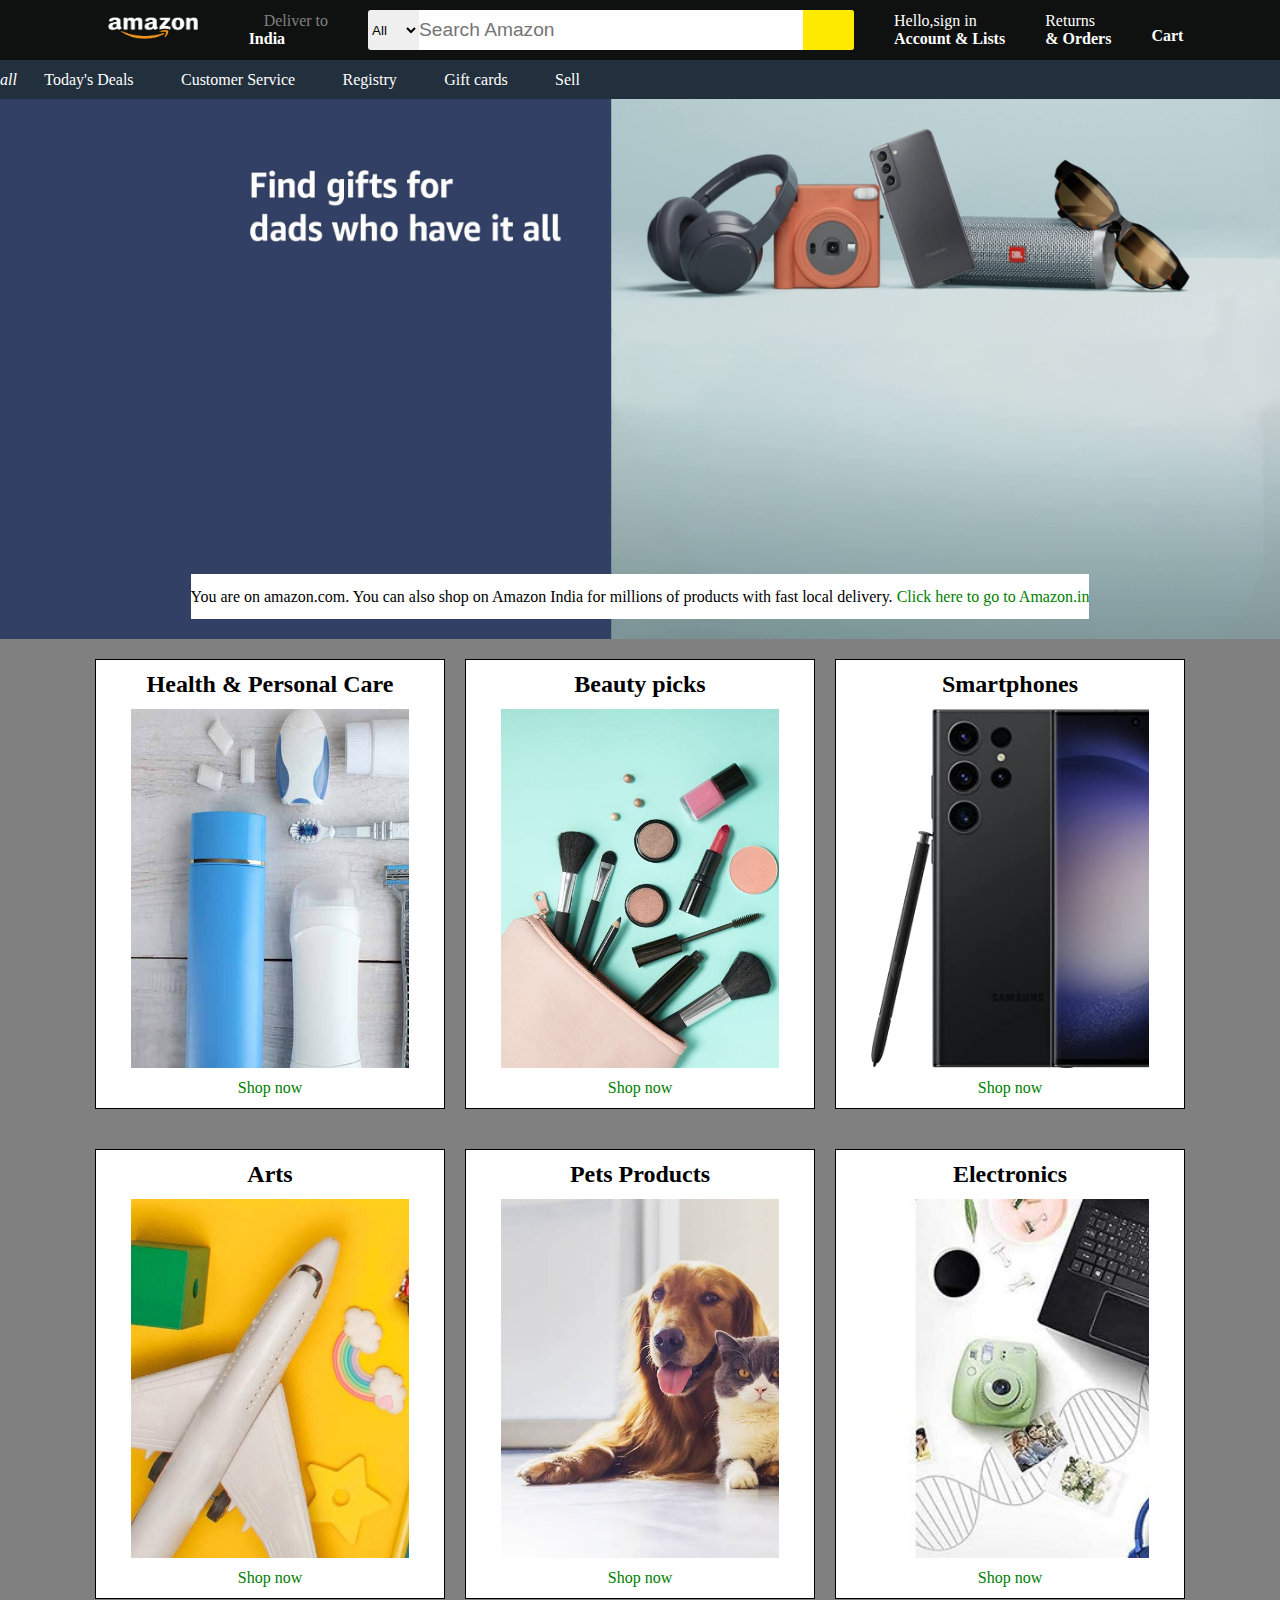
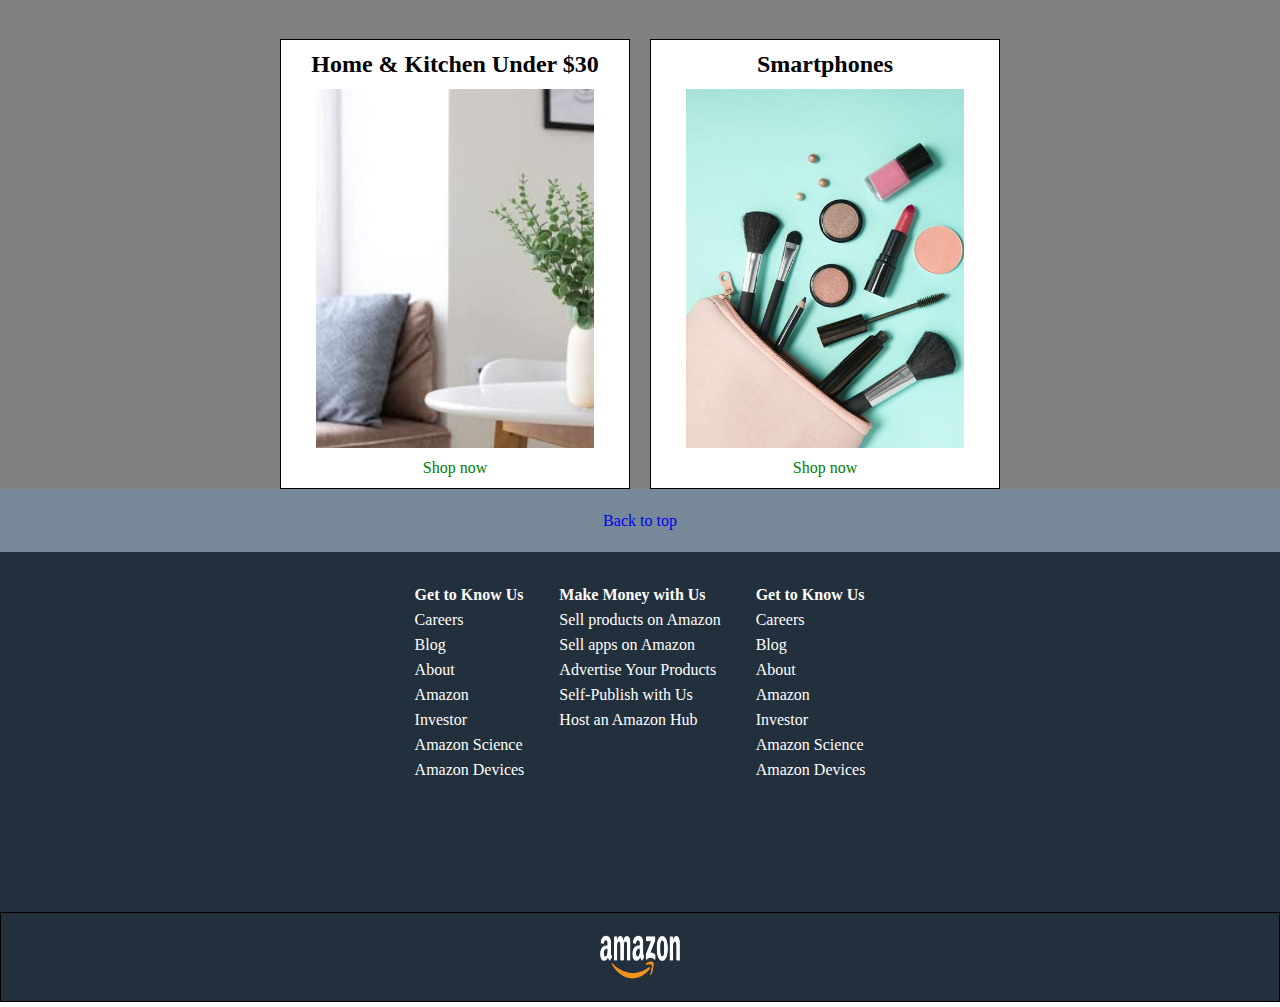
<file: Amazon Clone/index.html>
<!DOCTYPE html>
<html lang="en">
  <head>
    <meta charset="UTF-8" />
    <meta http-equiv="X-UA-Compatible" content="IE=edge" />
    <meta name="viewport" content="width=device-width, initial-scale=1.0" />
    <title>Amazon.com. Spend less. Smile more.</title>
    <link rel="shortcut icon" href="img/amazon_logo.png" type="image/x-icon">
    <link
      rel="stylesheet"
      href="https://cdnjs.cloudflare.com/ajax/libs/font-awesome/6.4.2/css/all.min.css"
      integrity="sha512-z3gLpd7yknf1YoNbCzqRKc4qyor8gaKU1qmn+CShxbuBusANI9QpRohGBreCFkKxLhei6S9CQXFEbbKuqLg0DA=="
      crossorigin="anonymous"
      referrerpolicy="no-referrer"
    />
    <link rel="stylesheet" href="style.css" />
  </head>

  <body>
    <header id="header">
      <!-- header 1 -->
      <div class="nav-bar">
        <div class="logo border"><img src="img/amazon_logo.png" /></div>
        <div class="location border">
          <p class="add-first">Deliver to</p>
          <div class="add-second">
            <i class="fa-solid fa-location-dot"></i>
            India
          </div>
        </div>
        <div class="search border">
          <select name="" id="" class="search-select">
            <option value="All">All</option>
            <option value="dvjks">dvjks</option>
            <option value="wekj">wekj</option>
            <option value="All">All</option>
          </select>
          <input type="text" class="search-input" placeholder="Search Amazon" />
          <div class="search-icon">
            <i class="fa-solid fa-magnifying-glass search-icon"></i>
          </div>
        </div>
        <div class="sign-in border">
          <p class="first">Hello,sign in</p>
          <p class="second">Account & Lists</p>
        </div>
        <div class="orders border">
          <p class="first">Returns</p>
          <p class="second">& Orders</p>
        </div>
        <div class="cart border">
          <i class="fa-solid fa-cart-shopping"></i>
          Cart
        </div>
      </div>
      <div class="header-2">
        <div class="header-links">
          <i class="fa-solid fa-bars border"> all</i>
          <li class="border"><a href="#">Today's Deals</a></li>
          <li class="border"><a href="#">Customer Service</a></li>
          <li class="border"><a href="#">Registry</a></li>
          <li class="border"><a href="#">Gift cards</a></li>
          <li class="border"><a href="#">Sell</a></li>
        </div>
      </div>
    </header>
    <main>
      <!-- hero section -->
      <div class="hero-section">
        <div class="hero-text">
          <p>
            You are on amazon.com. You can also shop on Amazon India for
            millions of products with fast local delivery.
            <a href="#">Click here to go to Amazon.in</a>
          </p>
        </div>
      </div>

      <!-- products -->
      <div class="category">
        <div class="box1">
          <h2>Health & Personal Care</h2>
          <div class="img-box"></div>
          <div class="link"><a href="#">Shop now</a></div>
        </div>
        <div class="box2">
          <h2>Beauty picks</h2>
          <div class="img-box"></div>
          <div class="link"><a href="#">Shop now</a></div>
        </div>
        <div class="box3">
          <h2>Smartphones</h2>
          <div class="img-box"></div>
          <div class="link"><a href="#">Shop now</a></div>
        </div>
        <div class="box4">
          <h2>Arts</h2>
          <div class="img-box"></div>
          <div class="link"><a href="#">Shop now</a></div>
        </div>
        <div class="box5">
          <h2>Pets Products</h2>
          <div class="img-box"></div>
          <div class="link"><a href="#">Shop now</a></div>
        </div>
        <div class="box6">
          <h2>Electronics</h2>
          <div class="img-box"></div>
          <div class="link"><a href="#">Shop now</a></div>
        </div>
        <div class="box7">
          <h2>Home & Kitchen Under $30</h2>
          <div class="img-box"></div>
          <div class="link"><a href="#">Shop now</a></div>
        </div>
        <div class="box8">
          <h2>Smartphones</h2>
          <div class="img-box"></div>
          <div class="link"><a href="#">Shop now</a></div>
        </div>
      </div>
    </main>
    <footer>
      <div class="box1"><a href="#header">Back to top</a></div>
      <div class="box2">
        <div class="list1">
          <p class="head">Get to Know Us</p>
          <p>Careers</p>
          <p>Blog</p>
          <p>About</p>
          <p>Amazon</p>
          <p>Investor</p>
          <p>Amazon Science</p>
          <p>Amazon Devices</p>
        </div>
        <div class="list2">
          <p class="head">Make Money with Us</p>
          <p>Sell products on Amazon</p>
          <p>Sell apps on Amazon</p>
          <p>Advertise Your Products</p>
          <p>Self-Publish with Us</p>
          <p>Host an Amazon Hub</p>
        </div>
        <div class="list3">
          <p class="head">Get to Know Us</p>
          <p>Careers</p>
          <p>Blog</p>
          <p>About</p>
          <p>Amazon</p>
          <p>Investor</p>
          <p>Amazon Science</p>
          <p>Amazon Devices</p>
        </div>
      </div>
      <div class="box3">
        <img src="img/amazon_logo.png" alt="" width="100px " height="100px"/>
      </div>
    </footer>
  </body>
</html>
</file>
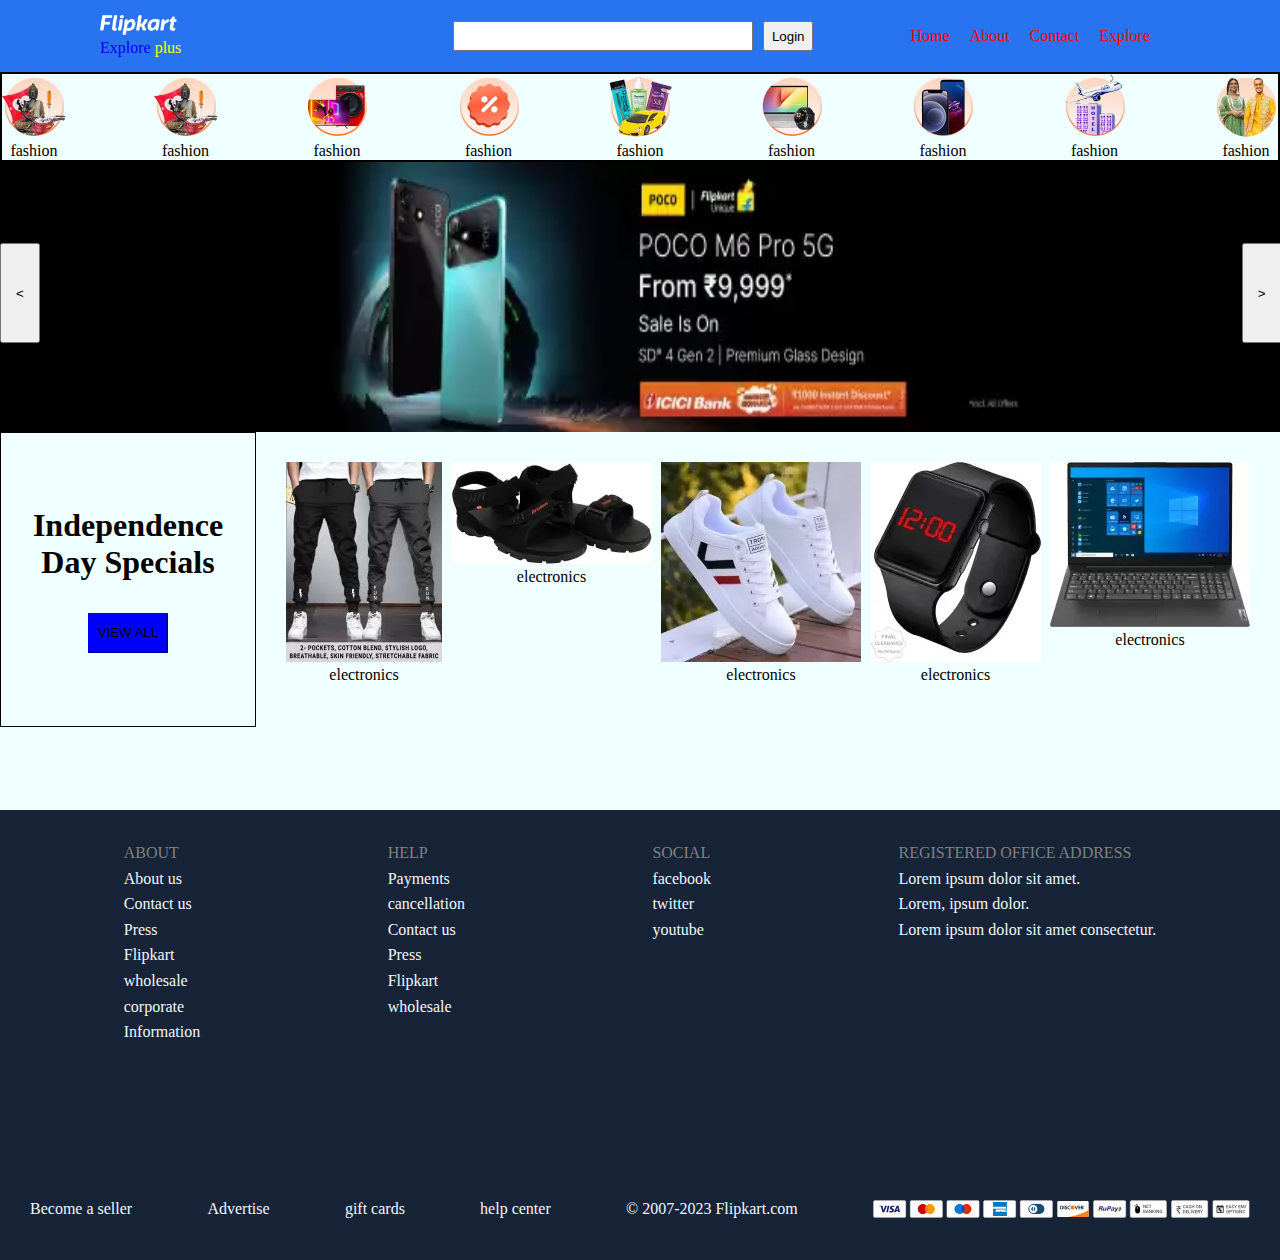
<file: e-commerce pge/index.html>
<!DOCTYPE html>
<html lang="en">
  <head>
    <meta charset="UTF-8" />
    <meta http-equiv="X-UA-Compatible" content="IE=edge" />
    <meta name="viewport" content="width=device-width, initial-scale=1.0" />
    <title>Document</title>
    <link rel="stylesheet" href="style.css" />
  </head>
  <body>
    <header>
      <div class="logo">
        <figure>
          <img src="logo.png" alt="logo" />
          <figcaption>
            <a href="#">Explore <span>plus</span></a>
          </figcaption>
        </figure>
      </div>
      <div class="search">
        <input type="search" name="" id="" />
        <button>Login</button>
      </div>
      <ul>
        <li><a href="index.html">Home</a></li>
        <li><a href="#">About</a></li>
        <li><a href="#">Contact</a></li>
        <li><a href="#">Explore</a></li>
      </ul>
    </header>
    <main>
      <div class="categories">
        <div class="category">
          <figure>
            <img src="main1img/1.webp" alt="img1" />
            <figcaption>fashion</figcaption>
          </figure>
        </div>
        <div class="category">
          <figure>
            <img src="main1img/1.webp" alt="img1" />
            <figcaption>fashion</figcaption>
          </figure>
        </div>
        <div class="category">
          <figure>
            <img src="main1img/2.webp" alt="img1" />
            <figcaption>fashion</figcaption>
          </figure>
        </div>
        <div class="category">
          <figure>
            <img src="main1img/3.webp" alt="img1" />
            <figcaption>fashion</figcaption>
          </figure>
        </div>
        <div class="category">
          <figure>
            <img src="main1img/4.webp" alt="img1" />
            <figcaption>fashion</figcaption>
          </figure>
        </div>
        <div class="category">
          <figure>
            <img src="main1img/5.webp" alt="img1" />
            <figcaption>fashion</figcaption>
          </figure>
        </div>
        <div class="category">
          <figure>
            <img src="main1img/6.webp" alt="img1" />
            <figcaption>fashion</figcaption>
          </figure>
        </div>
        <div class="category">
          <figure>
            <img src="main1img/7.webp" alt="img1" />
            <figcaption>fashion</figcaption>
          </figure>
        </div>
        <div class="category">
          <figure>
            <img src="main1img/8.webp" alt="img1" />
            <figcaption>fashion</figcaption>
          </figure>
        </div>
      </div>

      <div class="slider">
        <div class="btn">
          <button class="btnLeft"><</button>
          <button class="btnRight">></button>
        </div>
        <img src="main1img/94f080e321d77ebf.webp" alt="" />
      </div>
      <div class="slider2">
        <div class="left">
          <h1>Independence Day Specials</h1>
          <button>VIEW ALL</button>
        </div>
        <div class="right">
          <figure>
            <img src="img2/1.webp" alt="" />
            <figcaption>electronics</figcaption>
          </figure>
          <figure>
            <img src="img2/2.webp" alt="" />
            <figcaption>electronics</figcaption>
          </figure>
          <figure>
            <img src="img2/3.webp" alt="" />
            <figcaption>electronics</figcaption>
          </figure>
          <figure>
            <img src="img2/4.webp" alt="" />
            <figcaption>electronics</figcaption>
          </figure>
          <figure>
            <img src="img2/5.webp" alt="" />
            <figcaption>electronics</figcaption>
          </figure>
        </div>
      </div>
    </main>
    <footer>
      <div class="footer">
        <ul>
          <li class="first">about</li>
          <li>About us</li>
          <li>Contact us</li>
          <li>Press</li>
          <li>Flipkart</li>
          <li>wholesale</li>
          <li>corporate</li>
          <li>Information</li>
        </ul>
        <ul>
          <li class="first">help</li>
          <li>Payments</li>
          <li>cancellation</li>
          <li>Contact us</li>
          <li>Press</li>
          <li>Flipkart</li>
          <li>wholesale</li>
        </ul>
        <ul>
          <li class="first">Social</li>
          <li>facebook</li>
          <li>twitter</li>
          <li>youtube</li>
        </ul>
        <ul>
          <li class="first">registered office address</li>
          <li>Lorem ipsum dolor sit amet.</li>
          <li>Lorem, ipsum dolor.</li>
          <li>Lorem ipsum dolor sit amet consectetur.</li>
        </ul>
      </div>
      <div class="payment">
        <p>Become a seller</p>
        <p>Advertise</p>
        <p>gift cards</p>
        <p>help center</p>
        <p>© 2007-2023 Flipkart.com</p>
        <img src="img2/payment-method_69e7ec.svg" alt="">
      </div>
    </footer>
  </body>
</html>
</file>
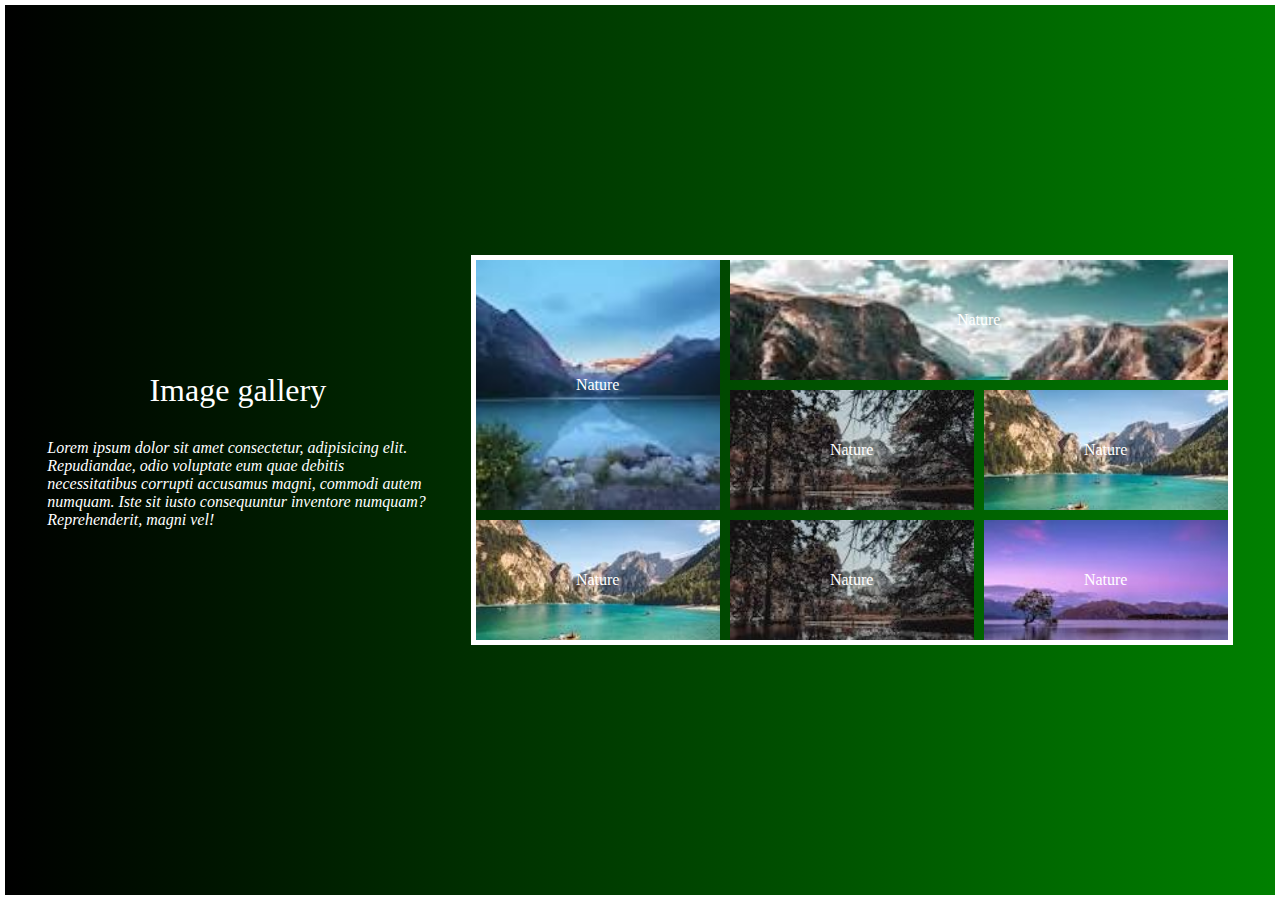
<file: Image gallery/index.html>
<!DOCTYPE html>
<html lang="en">
  <head>
    <meta charset="UTF-8" />
    <meta http-equiv="X-UA-Compatible" content="IE=edge" />
    <meta name="viewport" content="width=device-width, initial-scale=1.0" />
    <title>Document</title>
    <link rel="stylesheet" href="style.css" />
  </head>
  <body>
    <div class="container">
      <div class="left">
        <h1>Image gallery</h1>
        <p>
          Lorem ipsum dolor sit amet consectetur, adipisicing elit. Repudiandae,
          odio voluptate eum quae debitis necessitatibus corrupti accusamus
          magni, commodi autem numquam. Iste sit iusto consequuntur inventore
          numquam? Reprehenderit, magni vel!
        </p>
      </div>
      <div class="right">
        <div class="box row-2" id="box1" style="background-image:url('img/1.jpg');">Nature</div>
        <div class="box col-2" id="box2" style="background-image:url('img/2.jpg');">Nature</div>
        <div class="box" id="box3" style="background-image:url('img/3.jpg');">Nature</div>
        <div class="box" id="box4" style="background-image:url('img/4.jpg');">Nature</div>
        <div class="box" id="box5" style="background-image:url('img/5.jpg');">Nature</div>
        <div class="box" id="box6" style="background-image:url('img/3.jpg');">Nature</div>
        <div class="box" id="box7" style="background-image:url('img/6.jpg');">Nature</div>
      </div>
    </div>
  </body>
</html>
</file>
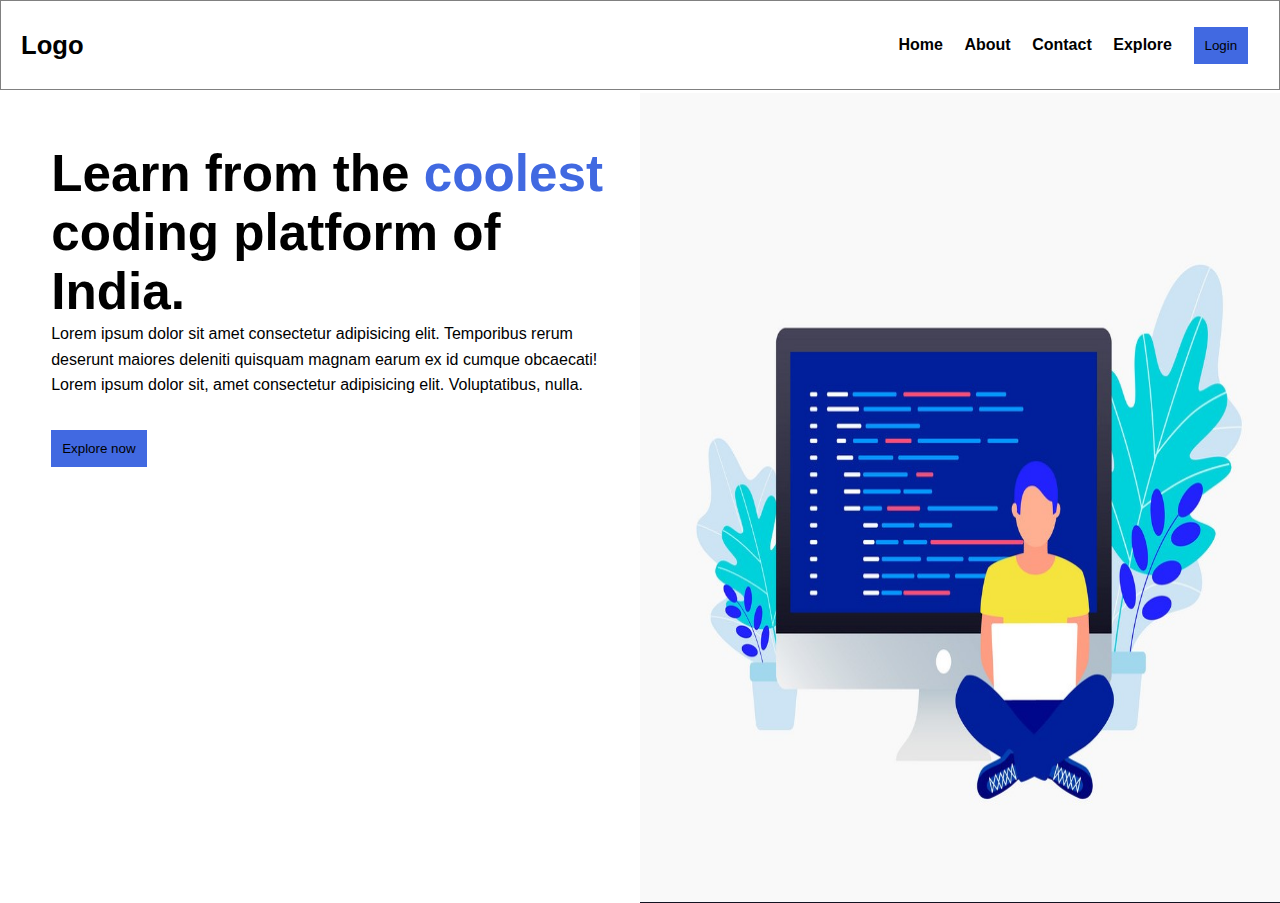
<file: Landing page/index.html>
<!DOCTYPE html>
<html lang="en">
  <head>
    <meta charset="UTF-8" />
    <meta http-equiv="X-UA-Compatible" content="IE=edge" />
    <meta name="viewport" content="width=device-width, initial-scale=1.0" />
    <link rel="stylesheet" href="style.css" />
    <title>Document</title>
  </head>
  <body>
    <div class="nav-bar">
      <h3>Logo</h3>
      <ul>
        <li><a href="#">Home</a></li>
        <li><a href="#">About</a></li>
        <li><a href="#">Contact</a></li>
        <li><a href="#">Explore</a></li>
        <button id="one" onclick="fun()">Login</button>
      </ul>
    </div>
    <div class="slider" id="slider"></div>
    <div class="main">
      <div class="left">
        <h2>Learn from the <span>coolest</span> coding platform of India.</h2>
        <p>
          Lorem ipsum dolor sit amet consectetur adipisicing elit. Temporibus
          rerum deserunt maiores deleniti quisquam magnam earum ex id cumque
          obcaecati! Lorem ipsum dolor sit, amet consectetur adipisicing elit.
          Voluptatibus, nulla.
        </p>
        <button>Explore now</button>
      </div>
      <div class="right"></div>
    </div>
  </body>
</html>
</file>
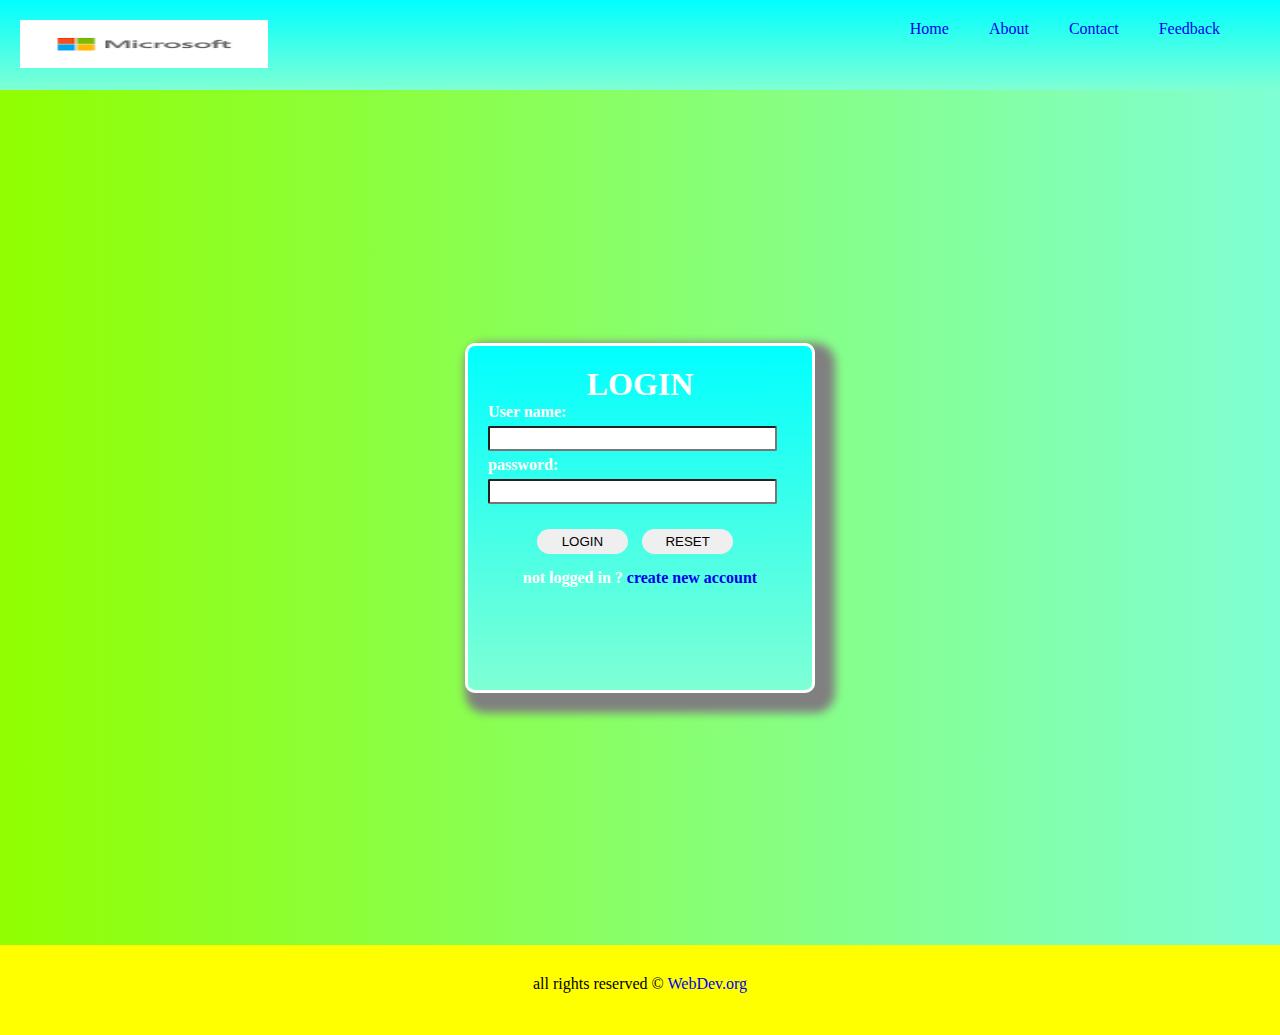
<file: login page/index.html>
<!DOCTYPE html>
<html lang="en">
  <head>
    <meta charset="UTF-8" />
    <meta http-equiv="X-UA-Compatible" content="IE=edge" />
    <meta name="viewport" content="width=device-width, initial-scale=1.0" />
    <title>Document</title>
    <link rel="stylesheet" href="style1.css" />
    <script src="script.js"></script>
  </head>
  <body>
    <div class="nav-bar">
      <img src="microsoft.png" alt="" />
      <nav>
        <a href="#">Feedback</a>
        <a href="#">Contact</a>
        <a href="#">About</a>
        <a href="login.html">Home</a>
        <h3 class="icon">sideBar</h3>
      </nav>
    </div>
    <div class="login-box">
      <div class="login-form">
        <div class="heading"><h1>login</h1></div>

        <div class="username">
          <label for="username">User name:</label>
          <input type="text" id="username" required />
        </div>

        <div class="password">
          <label for="password">password:</label>
          <input type="password" id="password" required />
        </div>

        <div class="btn">
          <button onclick="login()">LOGIN</button>
          <button>RESET</button>
        </div>

        <div class="signup">
          not logged in ? <a href="#">create new account</a>
        </div>
      </div>
    </div>

    <footer>
      <div class="footer">
        all rights reserved &copy <a href="#">WebDev.org</a>
      </div>
    </footer>
  </body>
</html>
</file>
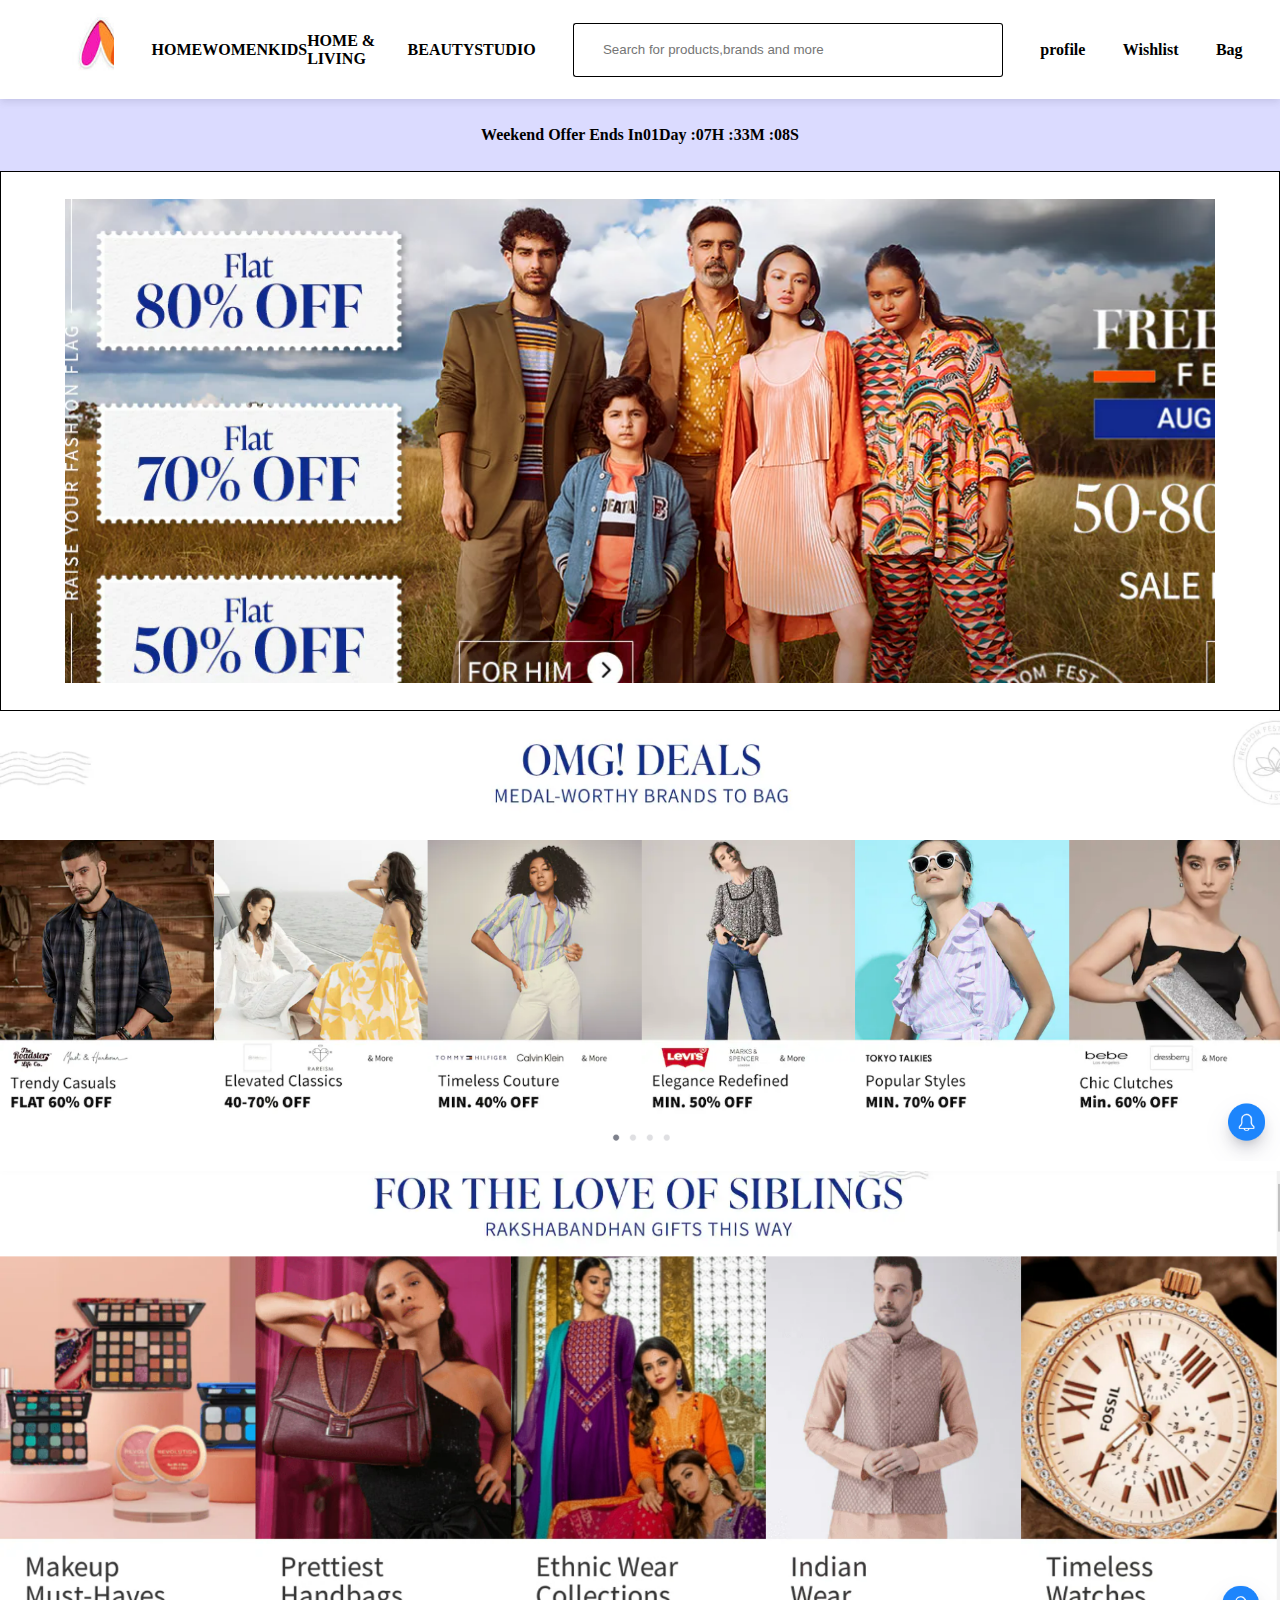
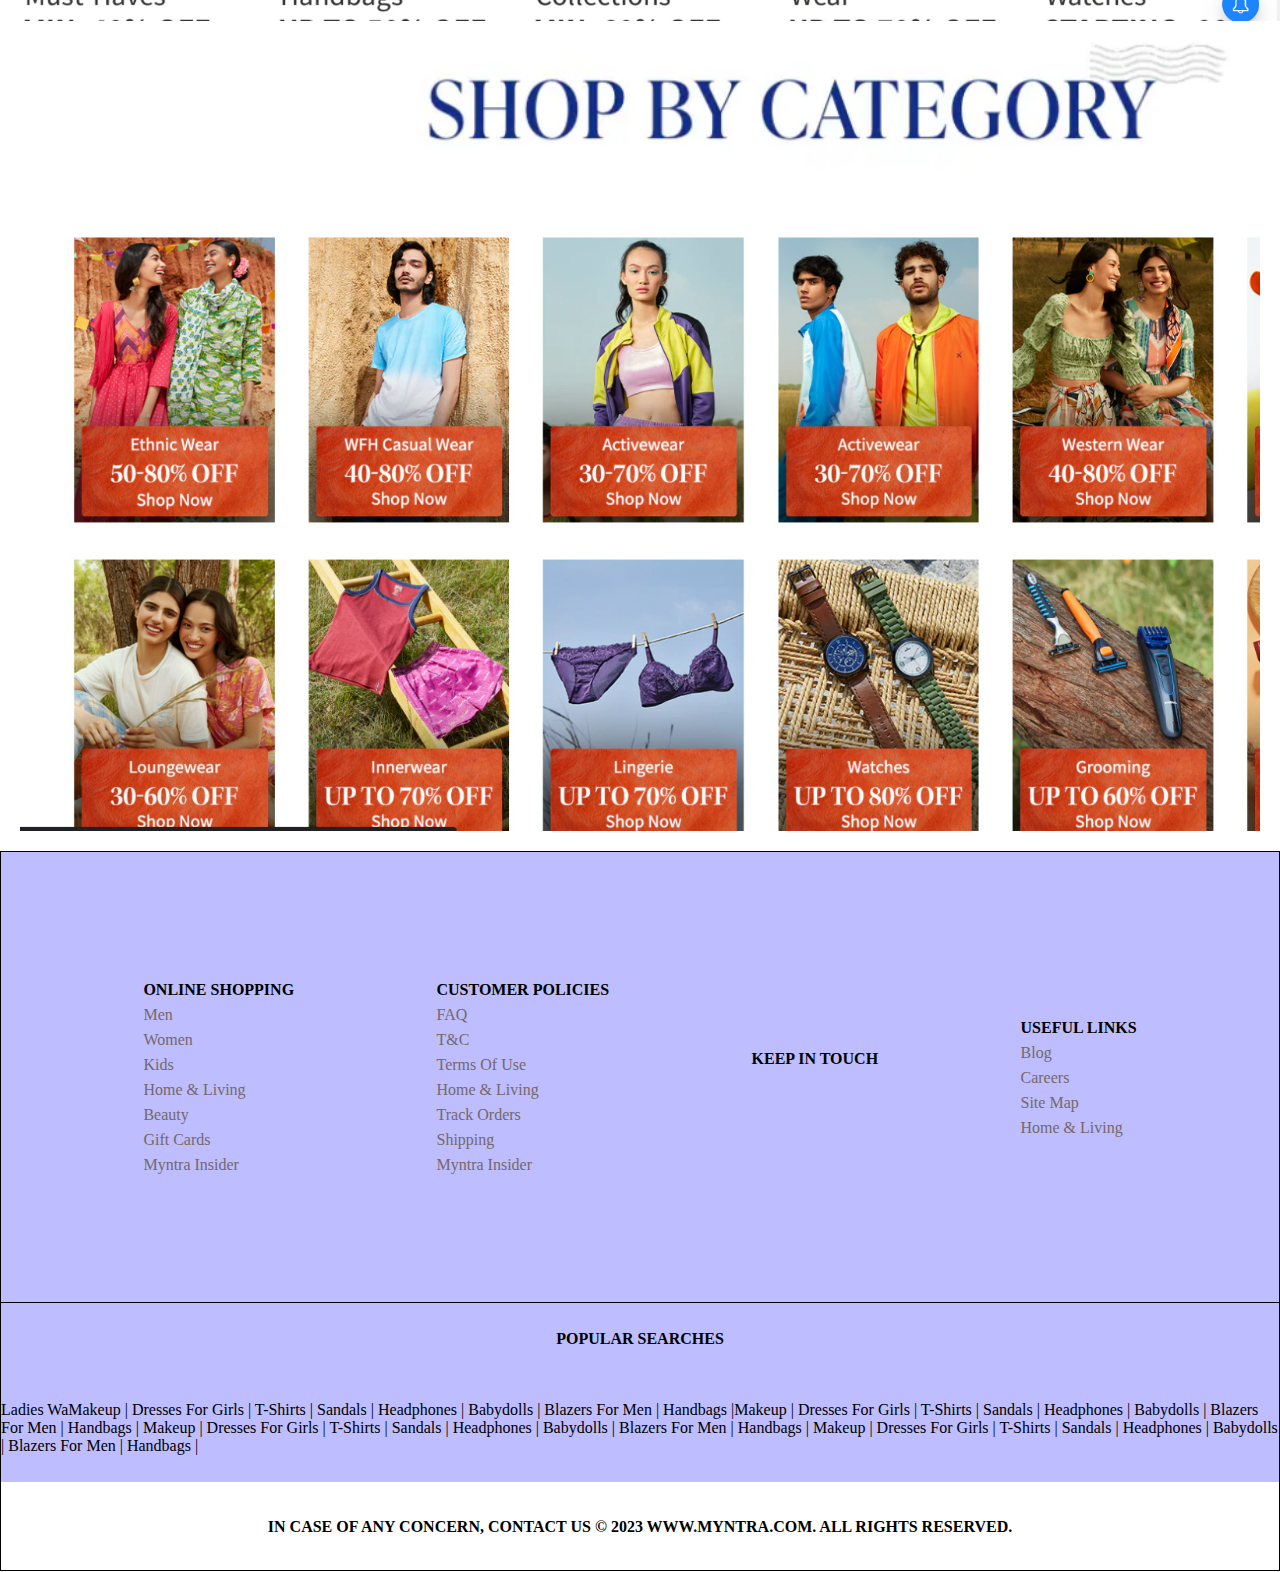
<file: Myntra clone/index.html>
<!DOCTYPE html>
<html lang="en">
  <head>
    <meta charset="UTF-8" />
    <meta http-equiv="X-UA-Compatible" content="IE=edge" />
    <meta name="viewport" content="width=device-width, initial-scale=1.0" />
    <title>Document</title>
    <link rel="stylesheet" href="style.css" />
    <link
      rel="stylesheet"
      href="https://cdnjs.cloudflare.com/ajax/libs/font-awesome/6.4.2/css/all.min.css"
      integrity="sha512-z3gLpd7yknf1YoNbCzqRKc4qyor8gaKU1qmn+CShxbuBusANI9QpRohGBreCFkKxLhei6S9CQXFEbbKuqLg0DA=="
      crossorigin="anonymous"
      referrerpolicy="no-referrer"
    />
  </head>
  <body>
    <header>
      <div class="nav-bar">
        <div class="logo"></div>
        <div class="links">
          <ul>
            <li><a href="#">home</a></li>
            <li><a href="#">women</a></li>
            <li><a href="#">kids</a></li>
            <li><a href="#">home & living</a></li>
            <li><a href="#">Beauty</a></li>
            <li><a href="#">studio</a></li>
          </ul>
        </div>
        <div class="search">
          <div class="search-icon">
            <i class="fa-solid fa-magnifying-glass"></i>
          </div>
          <input
            type="text"
            placeholder="Search for products,brands and more"
            class="search-input"
          />
        </div>
        <div class="profile">
          <div class=""><i class="fa-regular fa-user"></i></div>
          <p class="bold">profile</p>
        </div>
        <div class="wishlist">
          <div class=""><i class="fa-regular fa-heart"></i></div>
          <p class="bold">Wishlist</p>
        </div>
        <div class="bag">
          <div class=""><i class="fa-solid fa-bag-shopping"></i></div>
          <p class="bold">Bag</p>
        </div>
      </div>
      <div class="header-next bold">
        Weekend Offer Ends In <span>01</span> Day : <span>07</span> H :
        <span>33</span> M : <span>08</span> S
      </div>
    </header>
    <main>
      <div class="hero-section">
        <div class="hero-image"></div>
      </div>
      <div class="section1"></div>
      <div class="section2"></div>
      <div class="section3">
        <div class="section32"></div>
        <div class="section31"></div>
      </div>
    </main>
    <footer class="footer">
      <div class="box1">
        <ul>
          <li class="bold">ONLINE SHOPPING</li>
          <li class="capitalize">men</li>
          <li class="capitalize">women</li>
          <li class="capitalize">kids</li>
          <li class="capitalize">Home & Living</li>
          <li class="capitalize">beauty</li>
          <li class="capitalize">gift cards</li>
          <li class="capitalize">myntra insider</li>
        </ul>
        <ul>
          <li class="bold upper">Customer policies</li>
          <li class="capitalize">FAQ</li>
          <li class="capitalize">T&C</li>
          <li class="capitalize">terms of use</li>
          <li class="capitalize">Home & Living</li>
          <li class="capitalize">track orders</li>
          <li class="capitalize">shipping</li>
          <li class="capitalize">myntra insider</li>
        </ul>
        <ul class="thirdList">
          <li class="bold upper">keep in touch</li>
          <i class="fa-brands fa-facebook"></i>
          <i class="fa-brands fa-twitter"></i>
          <i class="fa-brands fa-youtube"></i>
          <i class="fa-brands fa-instagram"></i>
        </ul>
        <ul>
          <li class="bold upper">useful links</li>
          <li class="capitalize">blog</li>
          <li class="capitalize">careers</li>
          <li class="capitalize">site map</li>
          <li class="capitalize">Home & Living</li>
        </ul>
      </div>
      <div class="box2">
        <h4 class="upper">popular searches</h4>
        <p class="capiatlize">
          Ladies WaMakeup | Dresses For Girls | T-Shirts | Sandals | Headphones
          | Babydolls | Blazers For Men | Handbags |Makeup | Dresses For Girls |
          T-Shirts | Sandals | Headphones | Babydolls | Blazers For Men |
          Handbags | Makeup | Dresses For Girls | T-Shirts | Sandals |
          Headphones | Babydolls | Blazers For Men | Handbags | Makeup | Dresses
          For Girls | T-Shirts | Sandals | Headphones | Babydolls | Blazers For
          Men | Handbags |
        </p>
      </div>
      <div class="box3">
        <p class="bold upper">
          In case of any concern, Contact Us © 2023 www.myntra.com. All rights
          reserved.
        </p>
      </div>
    </footer>
  </body>
</html>
</file>
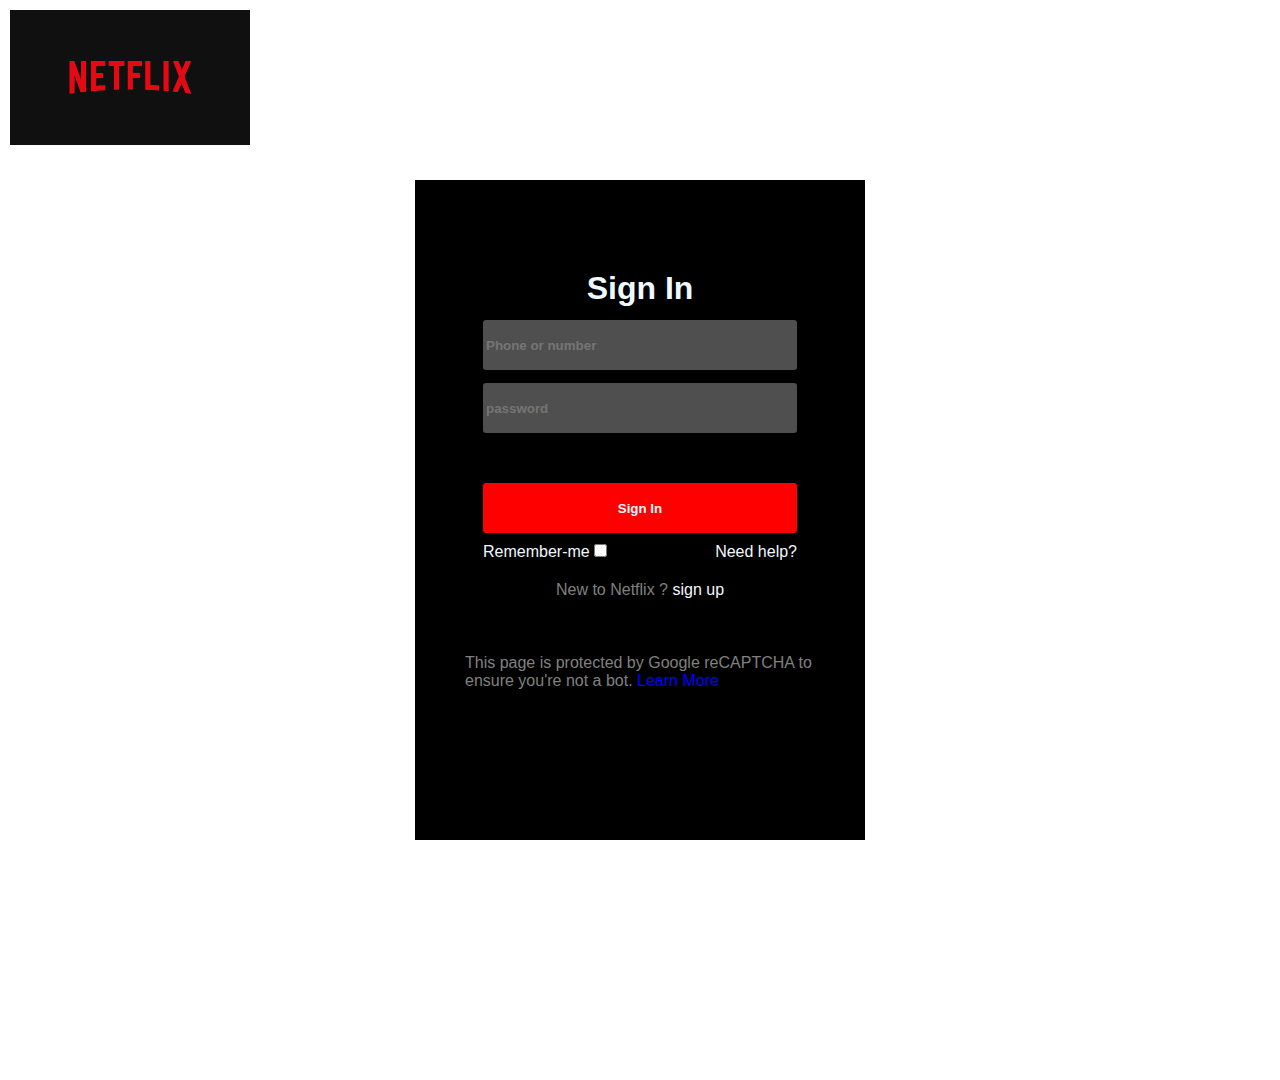
<file: Netfilx-Login/index.html>
<!DOCTYPE html>
<html lang="en">
  <head>
    <meta charset="UTF-8" />
    <meta http-equiv="X-UA-Compatible" content="IE=edge" />
    <meta name="viewport" content="width=device-width, initial-scale=1.0" />
    <title>Document</title>
    <link rel="stylesheet" href="style.css" />
    <link rel="stylesheet" href="utils.css" />
  </head>
  <body>
    <div class="container">
     
      <div class="login-header">
        <img src="img/logo.jpg" alt="logo" />
      </div>
      <div class="login-body">
        <div class="login-box">
          <div class="heading"><h1>Sign In</h1></div>
          <div class="username">
            <input type="text" placeholder="Phone or number" />
          </div>
          <div class="password">
            <input type="text" placeholder="password" />
          </div>
          <div class="sign-in-btn">
            <button>Sign In</button>
          </div>
          <div class="check">
            <div class="box1">
              <label for="remember-me">Remember-me</label>
              <input type="checkbox" name="" id="remember-me" />
            </div>
            <div class="box2"><a href="#">Need help?</a></div>
          </div>
          <div class="new-ac">
            <p><span>New to Netflix ?</span> sign up</p>
          </div>
          <div class="last">
            This page is protected by Google reCAPTCHA to ensure you're not a bot. 
            <a href="#">Learn More</a>
          </div>
      
        </div>
      </div>
    </div>
  </body>
</html>
</file>
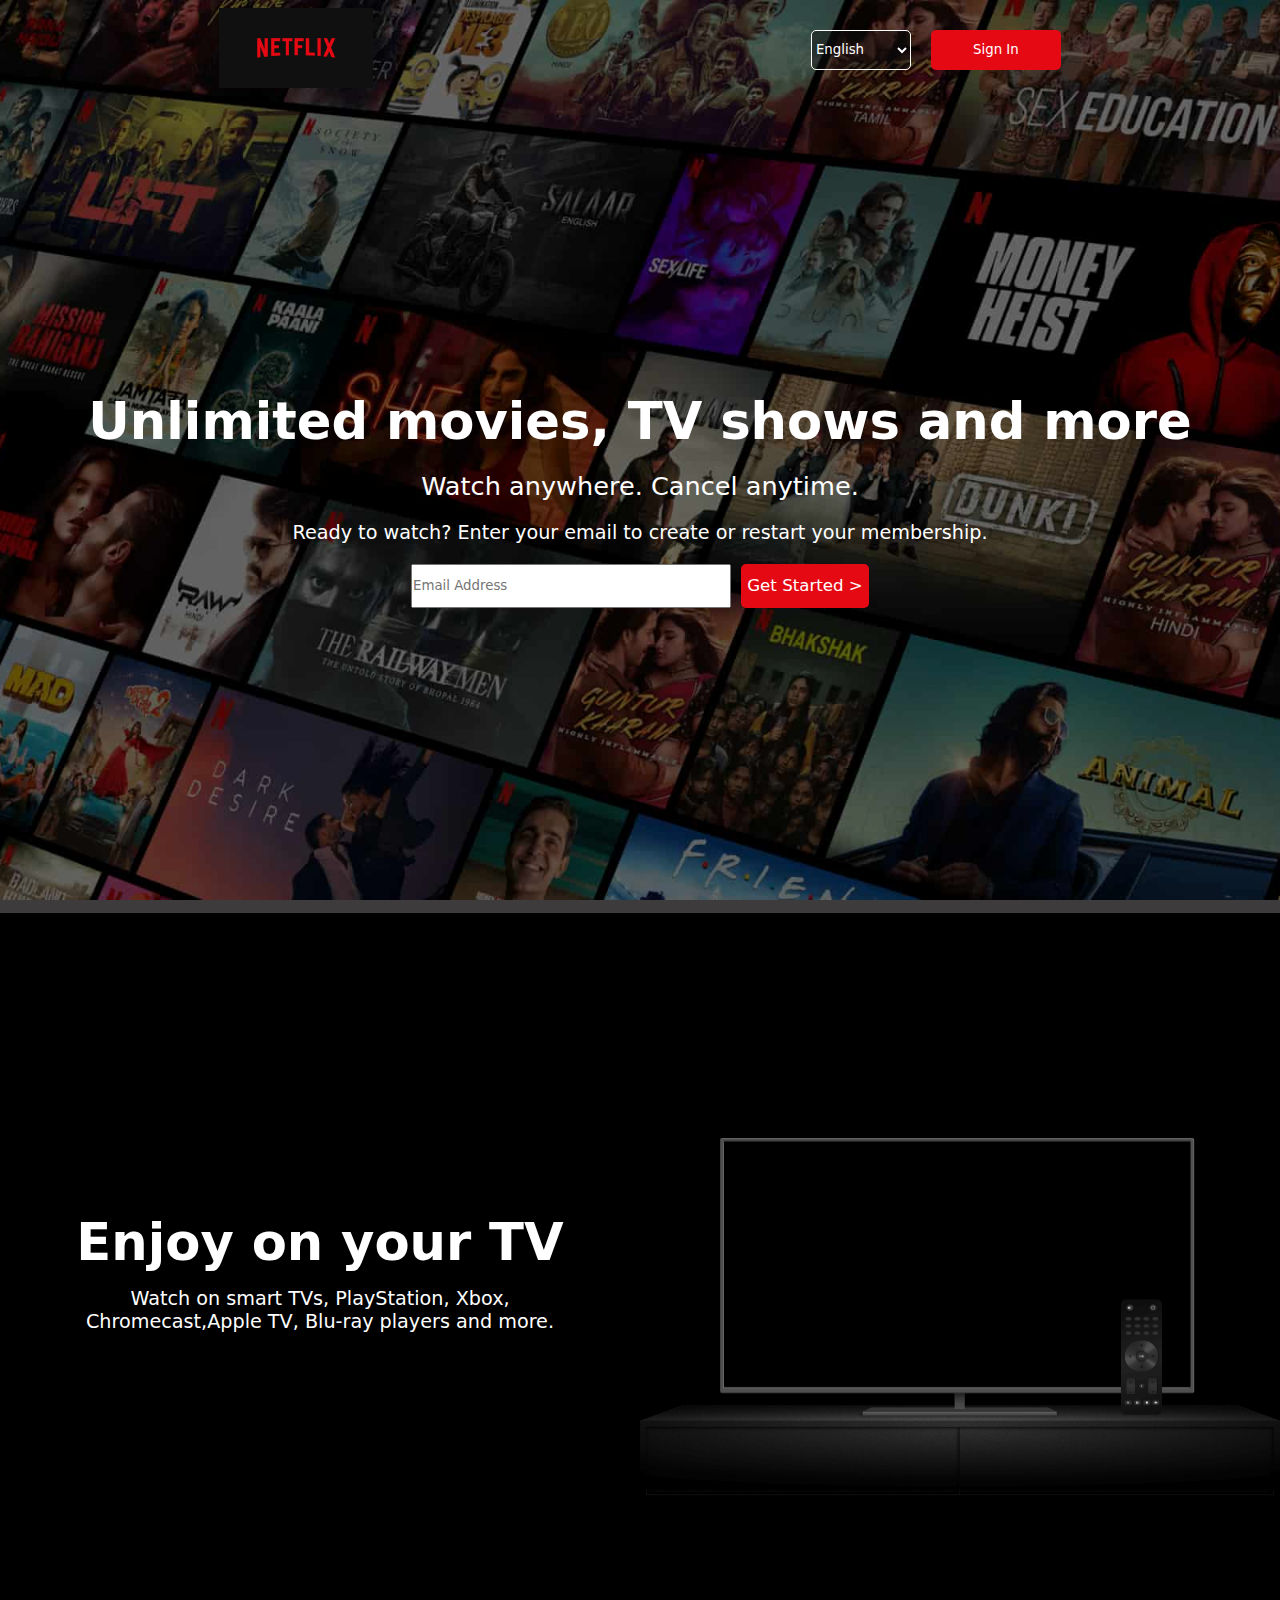
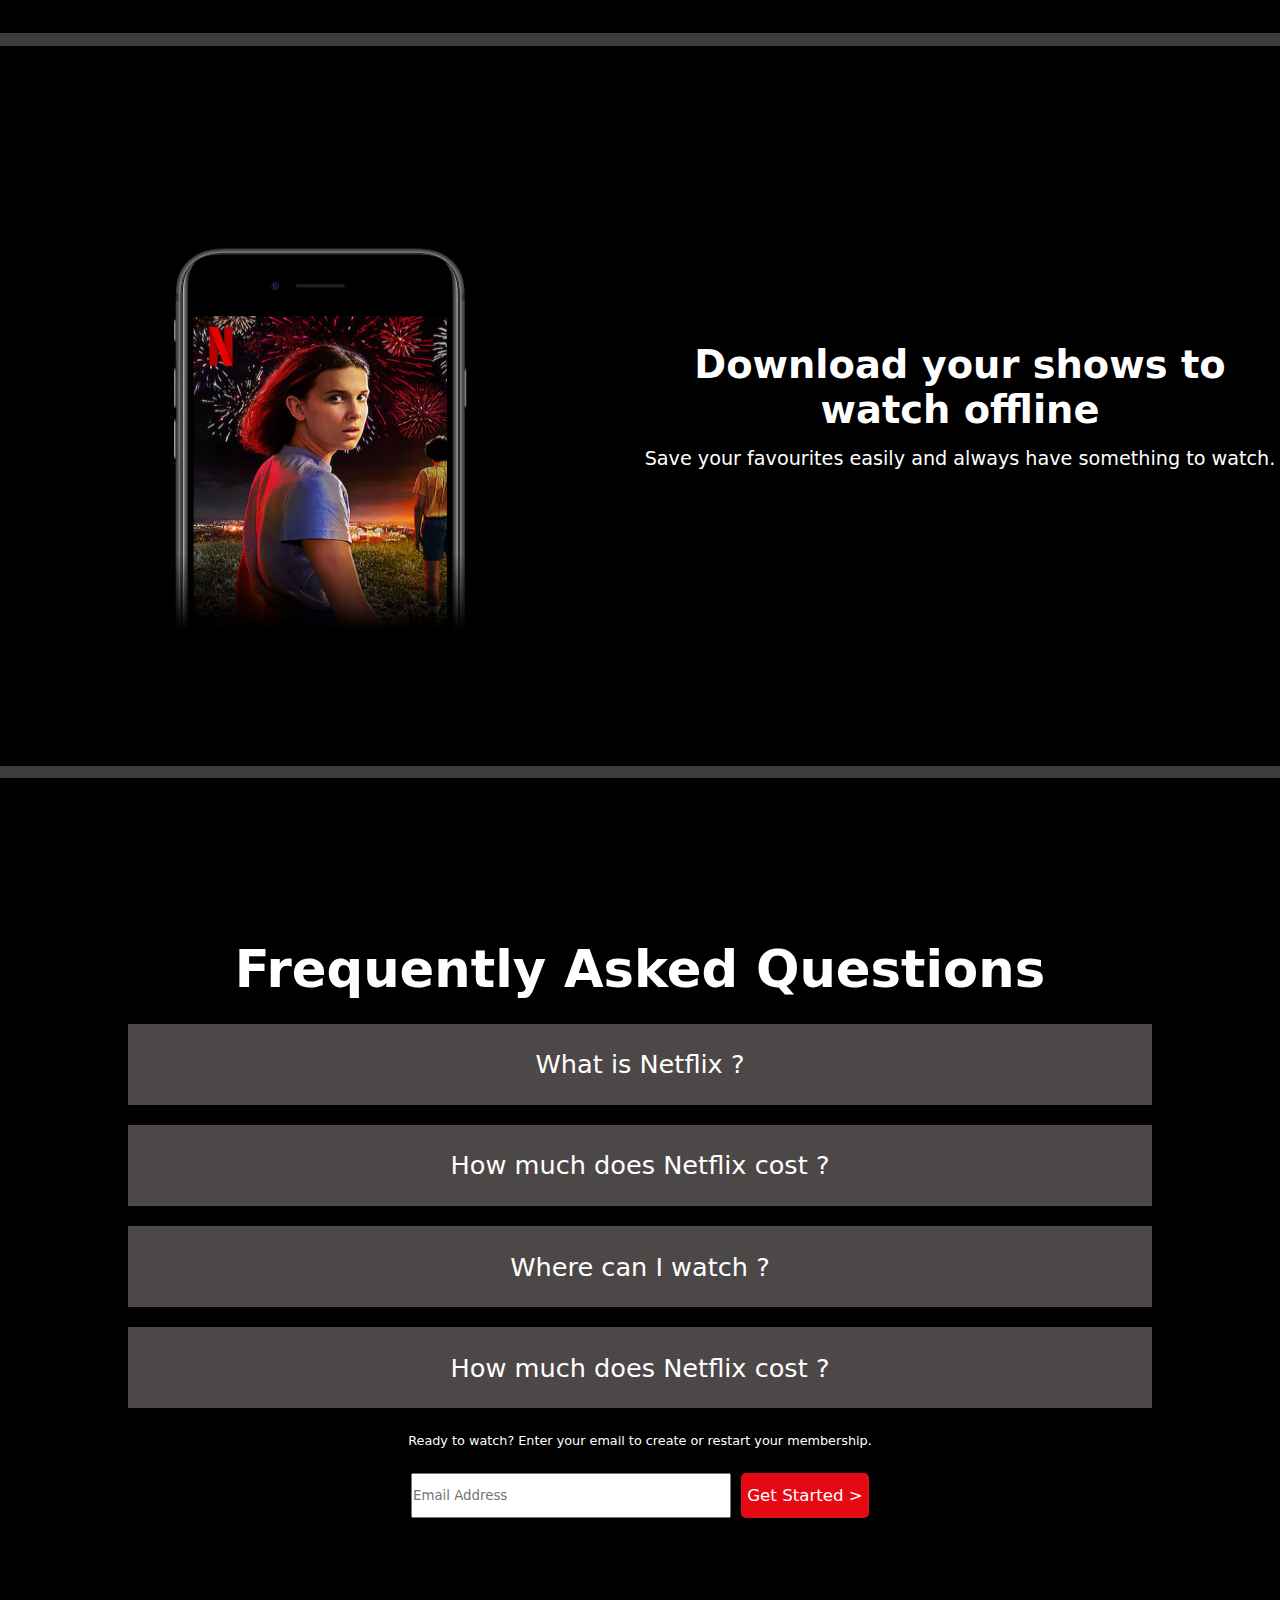
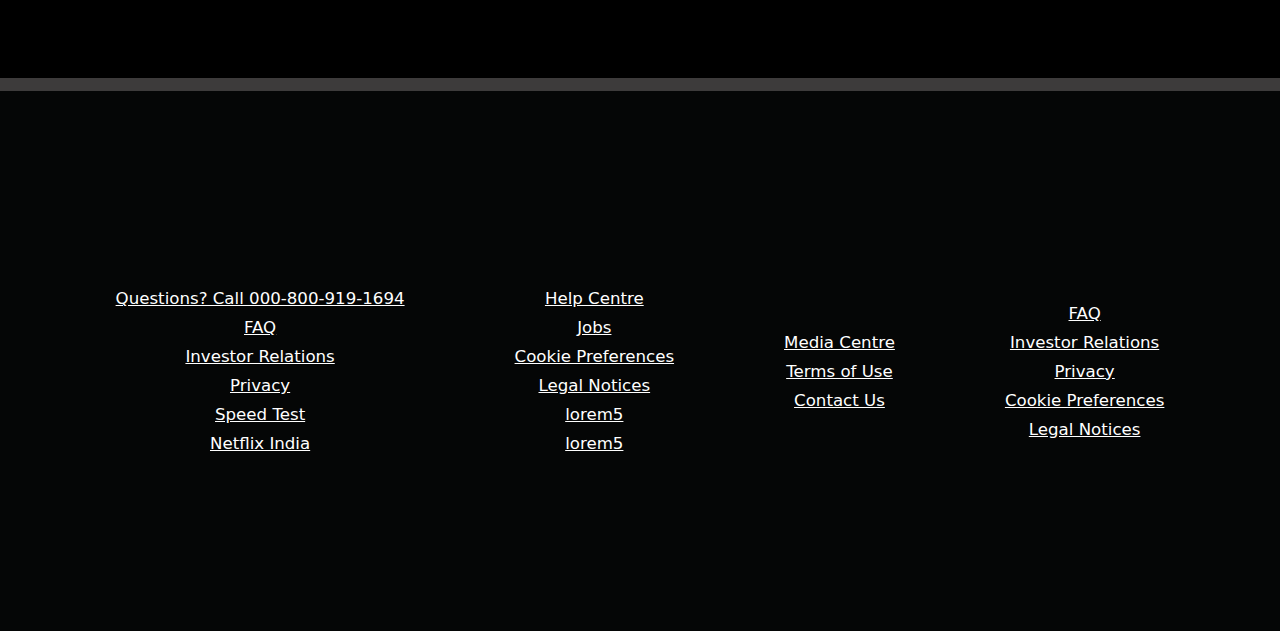
<file: Netflix-Home/index.html>
<!DOCTYPE html>
<html lang="en">
  <head>
    <meta charset="UTF-8" />
    <meta name="viewport" content="width=device-width, initial-scale=1.0" />
    <title>Document</title>
    <link rel="stylesheet" href="utils.css" />
    <link rel="stylesheet" href="style.css" />
  </head>
  <body>
    <div class="container">
      <div class="dakhdo"></div>
      <div class="nav-bar f-c">
        <div class="nav-left"><img src="img/logo.jpg" alt="" /></div>
        <div class="nav-right">
          <select name="" id="nav-option" class="f-c click">
            <option value="" class="f-c">English</option>
            <option value="" class="f-c">csif</option>
          </select>
          <button class="click">
            <a href="Netfilx-Login/index.html">Sign In</a>
          </button>
        </div>
      </div>
      <div class="nav-bottom f-c">
        <div class="first t-a">Unlimited movies, TV shows and more</div>
        <div class="second t-a">Watch anywhere. Cancel anytime.</div>
        <div class="third t-a">
          Ready to watch? Enter your email to create or restart your membership.
        </div>
        <div class="fourth">
          <input
            type="text"
            class="user click"
            placeholder="Email Address"
          /><button class="click">Get Started ></button>
        </div>
      </div>
    </div>
    <div class="divide"></div>
    <div class="box1 f-d">
      <div class="left f-c">
        <p id="first" class="t-a">Enjoy on your TV</p>
        <p id="second" class="t-a">
          Watch on smart TVs, PlayStation, Xbox, Chromecast,Apple TV, Blu-ray
          players and more.
        </p>
      </div>
      <div class="right f-c"><img src="img/tv.png" alt="" /></div>
    </div>
    <div class="divide"></div>
    <div class="box2 f-d">
      <div class="left f-c"><img src="img/mobile-0819.jpg" alt="" /></div>
      <div class="right f-c">
        <div class="first t-a">Download your shows to watch offline</div>
        <div class="second t-a">
          Save your favourites easily and always have something to watch.
        </div>
      </div>
    </div>
    <div class="divide"></div>
    <div class="FAQ f-c">
      <div class="heading t-a">Frequently Asked Questions</div>
      <div class="questions">
        <details>
          Netflix is a streaming service that offers a wide variety of
          award-winning TV shows, movies, anime, documentaries and more – on
          thousands of internet-connected devices. You can watch as much as you
          want, whenever you want, without a single ad – all for one low monthly
          price. There's always something new to discover, and new TV shows and
          movies are added every week!
          <summary>
            <span class="left">What is Netflix ?</span>
            <!-- <span class="right">+</span> -->
          </summary>
        </details>
        <details>
          Watch Netflix on your smartphone, tablet, Smart TV, laptop, or
          streaming device, all for one fixed monthly fee. Plans range from ₹149
          to ₹649 a month. No extra costs, no contracts.
          <summary>
            <span class="left">How much does Netflix cost ?</span>
            <!-- <span class="right">+</span> -->
          </summary>
        </details>
        <details>
          Watch anywhere, anytime. Sign in with your Netflix account to watch
          instantly on the web at netflix.com from your personal computer or on
          any internet-connected device that offers the Netflix app, including
          smart TVs, smartphones, tablets, streaming media players and game
          consoles. You can also download your favourite shows with the iOS,
          Android, or Windows 10 app. Use downloads to watch while you're on the
          go and without an internet connection. Take Netflix with you anywhere.
          <summary>
            <span class="left">Where can I watch ?</span>
            <!-- <span class="right">+</span> -->
          </summary>
        </details>
        <details>
          Watch Netflix on your smartphone, tablet, Smart TV, laptop, or
          streaming device, all for one fixed monthly fee. Plans range from ₹149
          to ₹649 a month. No extra costs, no contracts.
          <summary>
            <span class="left">How much does Netflix cost ?</span>
            <!-- <span class="right">+</span> -->
          </summary>
        </details>
      </div>
      <div class="third t-a">
        Ready to watch? Enter your email to create or restart your membership.
      </div>
      <div class="fourth">
        <input
          type="text"
          class="user click"
          placeholder="Email Address"
        /><button class="click">Get Started ></button>
      </div>
    </div>
    <div class="divide"></div>
    <footer class="f-c" style="gap: 70px">
      <div class="list">
        <li>Questions? Call 000-800-919-1694</li>
        <li>FAQ</li>
        <li>Investor Relations</li>
        <li>Privacy</li>
        <li>Speed Test</li>
        <li>Netflix India</li>
      </div>
      <div class="list">
        <li>Help Centre</li>
        <li>Jobs</li>
        <li>Cookie Preferences</li>
        <li>Legal Notices</li>
        <li>lorem5</li>
        <li>lorem5</li>
      </div>
      <div class="list">
        <li>Media Centre</li>
        <li>Terms of Use</li>
        <li>Contact Us</li>
      </div>
      <div class="list">
        <li>FAQ</li>
        <li>Investor Relations</li>
        <li>Privacy</li>
        <li>Cookie Preferences</li>
        <li>Legal Notices</li>
      </div>
    </footer>
  </body>
</html>
</file>
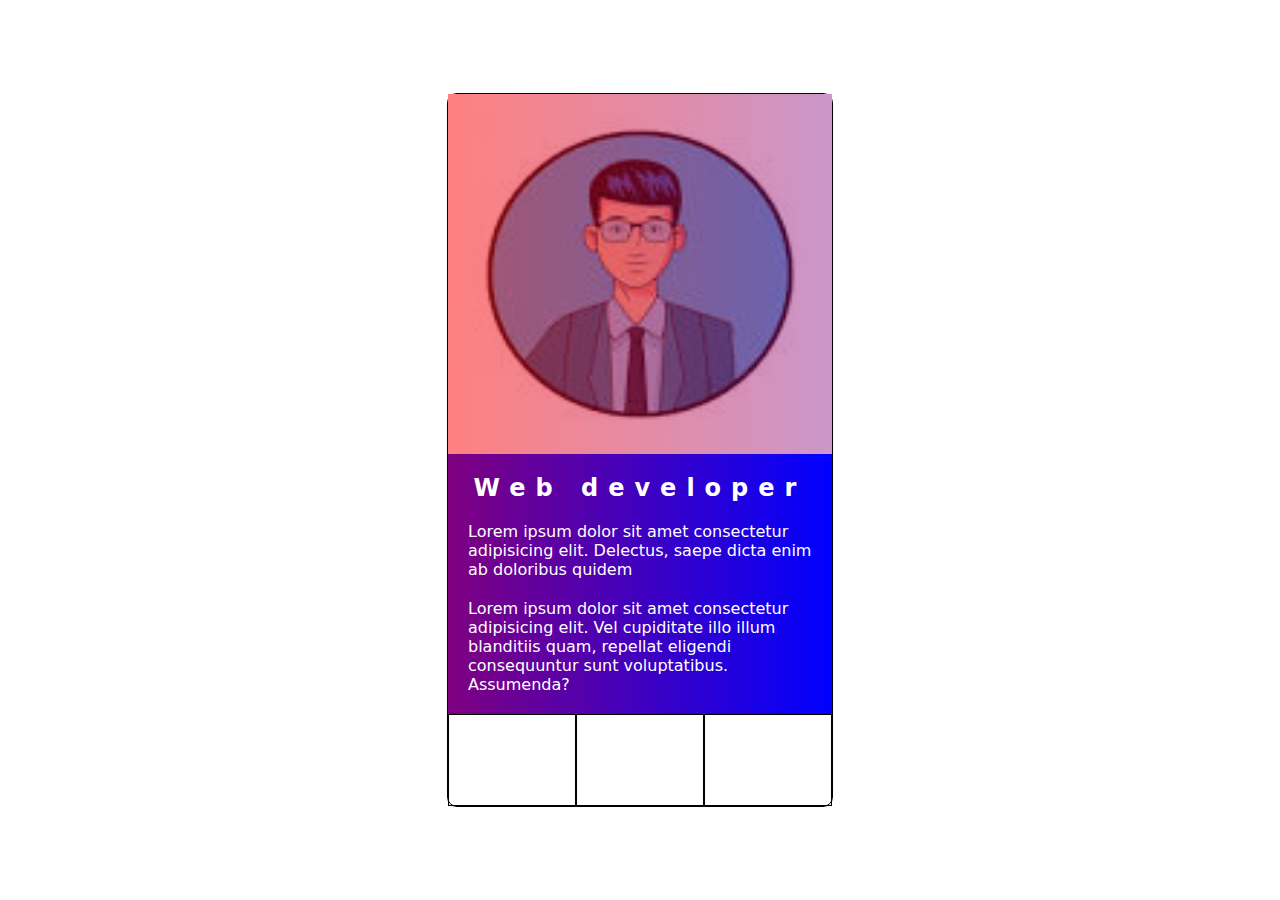
<file: Card-projects/card.html>
<!DOCTYPE html>
<html lang="en">
  <head>
    <meta charset="UTF-8" />
    <meta http-equiv="X-UA-Compatible" content="IE=edge" />
    <meta name="viewport" content="width=device-width, initial-scale=1.0" />
    <title>Document</title>
    <link
      rel="stylesheet"
      href="https://cdnjs.cloudflare.com/ajax/libs/font-awesome/6.4.2/css/all.min.css"
      integrity="sha512-z3gLpd7yknf1YoNbCzqRKc4qyor8gaKU1qmn+CShxbuBusANI9QpRohGBreCFkKxLhei6S9CQXFEbbKuqLg0DA=="
      crossorigin="anonymous"
      referrerpolicy="no-referrer"
    />
    <style>
      * {
        margin: 0;
        padding: 0;
      }
      .flex-center {
        display: flex;
        justify-content: center;
        align-items: center;
      }
      .container {
        width: 100vw;
        height: 100vh;
        /* background-color: aquamarine; */
      }
      .icons .icon1:hover {
        /* transform: scale(1.1); */
        transition: all 0.5s ease-in;
        background-color: blue;
      }
      .icons .icon2:hover {
        background-color: rgb(255, 36, 189);
        transition: all 0.5s ease-in;
      }
      .icons .icon3:hover {
        background-color: skyblue;
        transition: all 0.5s ease-in;
      }
      .box {
        /* height: 70vh; */
        width: 30vw;
        /* border-radius:2vw; */
        border: 1px solid black;
        border-radius:10px;
      }
      .box .image {
        height: 40vh;
        background: 
          linear-gradient(to right, rgba(255, 0, 0, 0.497), rgba(128, 0, 128, 0.412)),url("img/profile.jpg");
        /* background-position: center; */
        background-size: 100% 100%;
      }
      .text-align-center {
        text-align: center;
      }
      .description {
        padding: 20px;
        flex-direction: column;
        /* background-color: red;
         */
        background-image: linear-gradient(to right, purple, blue);
        color: white;
        gap: 20px;
        font-family: system-ui, -apple-system, BlinkMacSystemFont, "Segoe UI",
          Roboto, Oxygen, Ubuntu, Cantarell, "Open Sans", "Helvetica Neue",
          sans-serif;
      }
      .icons > div {
        width: 10vw;
        border: 1px solid black;
        height: 10vh;
      }
      i {
        font-size: 40px;
      }
      h2 {
        width: 30vw;
        /* height: 20vh; */
        /* background-color: red; */
        animation: animate 4s backwards;
        letter-spacing: 10px;
      }
      @keyframes animate {
        from {
          width: 0;
          color: transparent;
        }
        to {
          width: 30vw;
          color: white;
          transform: scale(1.1);
        }
      }
    </style>
  </head>
  <body>
    <div class="container flex-center">
      <div class="box">
        <div class="image"></div>
        <div class="description flex-center">
          <h2 class="flex-center">Web developer</h2>
          <p>
            Lorem ipsum dolor sit amet consectetur adipisicing elit. Delectus,
            saepe dicta enim ab doloribus quidem
          </p>
          <p>
            Lorem ipsum dolor sit amet consectetur adipisicing elit. Vel
            cupiditate illo illum blanditiis quam, repellat eligendi
            consequuntur sunt voluptatibus. Assumenda?
          </p>
        </div>
        <div class="icons flex-center">
          <div class="icon1 flex-center">
            <i class="fa-brands fa-red fa-facebook fa-beat"></i>
          </div>
          <div class="icon2 flex-center">
            <i class="fa-brands fa-instagram fa-beat"></i>
          </div>
          <div class="icon3 flex-center">
            <i class="fa-brands fa-twitter fa-beat"></i>
          </div>
        </div>
      </div><div class="box2">
        <!-- <iframe src="dummy.html" frameborder="0" height="500px"></iframe> -->
      </div>
    </div>
  </body>
</html>
</file>
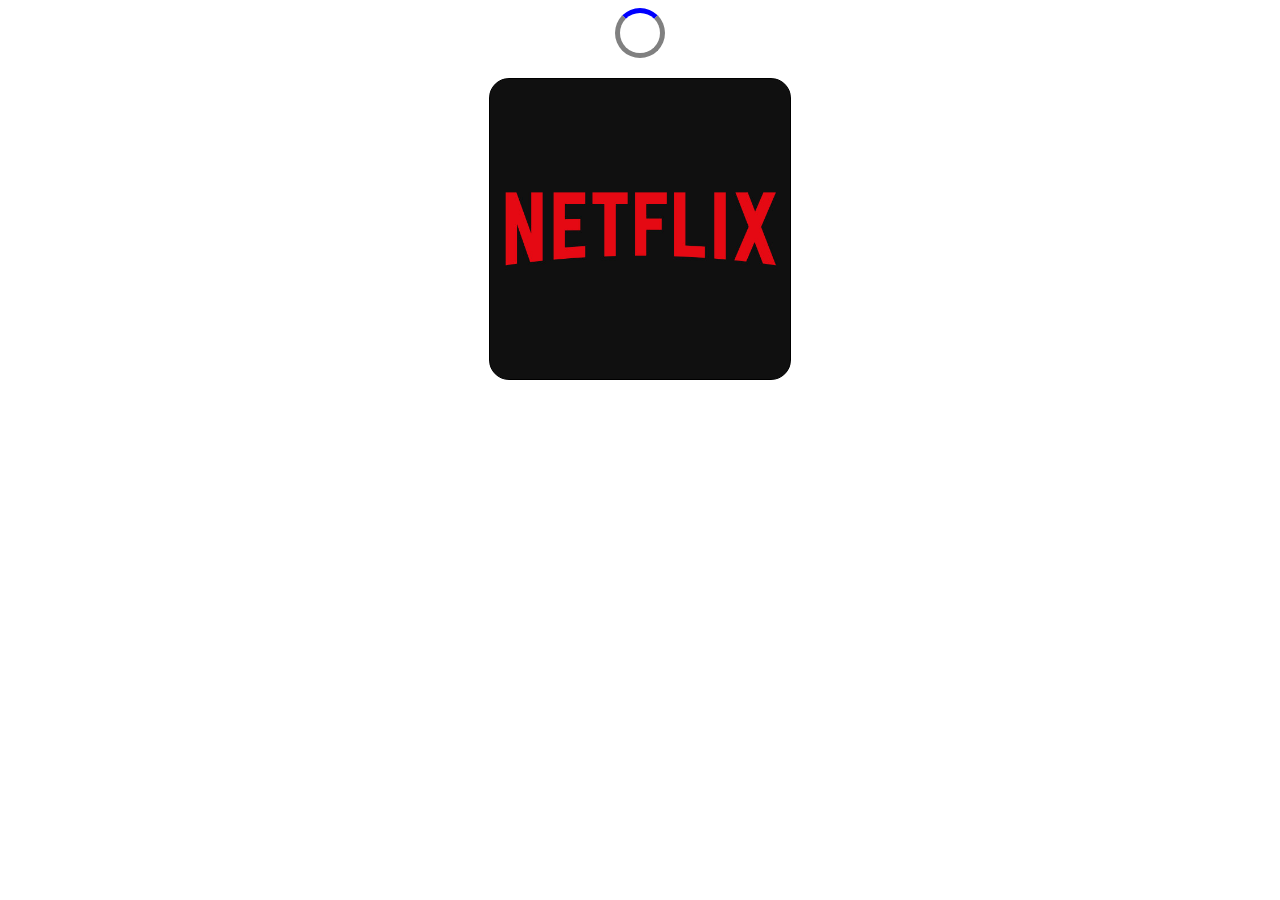
<file: Card-projects/dummy.html>
<!DOCTYPE html>
<html lang="en">
  <head>
    <meta charset="UTF-8" />
    <meta http-equiv="X-UA-Compatible" content="IE=edge" />
    <meta name="viewport" content="width=device-width, initial-scale=1.0" />
    <title>Document</title>
   
    <style>
      /* loader animation */
      .loader {
        height: 50px;
        width: 50px;
        border: 5px solid grey;
        border-radius: 25px;
        box-sizing: border-box;
        border-top-color: blue;
        animation: animate 0.5s linear infinite;
        margin: auto;
      }
      @keyframes animate {
        100% {
          transform: rotate(360deg);
        }
      }
      /* card transition */
      .card {
        position: relative;
        width: 300px;
        height: 300px;
        border: 1px solid black;
        border-radius: 20px;
        margin: auto;
        margin-top:20px;
        background-image: url("img/logo.jpg");
        background-size: cover;
        background-position: center;
      }
      .card .text {
        border-radius: 20px;
        border-top-left-radius: 0;
        border-top-right-radius: 0;
        position: absolute;
        background-color: rgba(0, 0, 255, 0.5);
        opacity: 0;
        overflow: hidden;
        height: 100%;
        width: 100%;
        bottom: 0;
        display: flex;
        justify-content: space-evenly;
        align-items: center;
        flex-direction: column;
        color: aliceblue;
        font-style: italic;
        cursor: pointer;
      }
      .text p {
        margin-left: 10px;
      }
      .text:hover {
        transition: opacity 0.6s ease-in;
        /* transition:height 0.4s ease-in; */
        opacity: 1;
        height: 80%;
      }
    </style>
  </head>
  <body>
    <div class="loader"></div>
    <div class="card">
      <div class="text">
        <h1>Netflix logo</h1>
        <p>
          Lorem ipsum dolor sit amet consectetur adipisicing elit. Harum qui
          nulla fugiat fuga minus voluptatum tenetur autem nihil. Nemo,
          repudiandae. Iure modi ex repellat velit!
        </p>
      </div>
    </div>
  </body>
</html>
</file>
<file: Amazon Clone/style.css>
* {
  margin: 0;
  padding: 0;
  box-sizing: border-box;
}
html,
body {
  width: 100%;
  height: 100%;
}

.nav-bar {
  min-height: 60px;
  width: 100vw;
  background-color: #0f1111;
  color: white;
  display: flex;
  flex-wrap: wrap;
  justify-content: center;
  gap: 40px;
  align-items: center;
}
.border:hover {
  border: 1px solid white;
  border-radius: 3px;
}
/* header 1*/

/* box1 */
.logo img {
  width: 112px;
  height: 50px;
}

/* box2 */

.add-first {
  color: grey;
  margin-left: 15px;
}
.add-second {
  font-weight: bold;
}
.search {
  display: flex;
  justify-content: center;
  align-items: center;
}
/* box3 */
.search-select {
  height: 40px;
  width: 51px;
  border: none;
  border-top-left-radius: 3px;
  border-bottom-left-radius: 3px;
}
.search-input {
  height: 40px;
  width:30vw;
  border: none;
  font-size: 1.2rem;
}
.search-input:focus {
  outline: none;
}
.search-icon {
  display: flex;
  justify-content: center;
  align-items: center;
  height: 40px;
  width: 51px;
  background-color: rgba(255, 234, 0, 0.923);
  border-top-right-radius: 3px;
  border-bottom-right-radius: 3px;
}
.search:hover {
  border: 1.5px solid yellow;
}

/* box4 */
.second {
  font-weight: bolder;
}

/* box5 */
.cart i {
  font-size: 2rem;
}
.cart {
  font-weight: 600;
}

/* header 2 */
.header-2 {
  height: 39px;
  background-color: #222f3d;
}

.header-links a {
  text-decoration: none;
  color: white;
}
.header-links i {
  color: white;
}
.header-links {
  display: flex;
  align-items: center;
  justify-content: space-between;
  width: 600px;
  height: 39px;
}
.header-links li {
  list-style: none;
  margin-right: 20px;
  font-size: 1rem;
}

/* hero section */
.hero-section {
  background-image: url("img/hero_image.jpg");
  width: 100vw;
  min-height: 60vh;
  background-size: 100vw 60vh;
  background-position: start center;
  object-fit: cover;
  display: flex;
  align-items: flex-end;
  justify-content: center;
}
.hero-text {
  background-color: white;
  min-height: 5vh;
  margin-bottom: 20px;
  display: flex;
  justify-content: center;
  align-items: center;
  align-items: center;
}
.hero-text p a {
  text-decoration: none;
  color: green;
}

/* category */
.category {
  min-height: 100vh;
  width: 100vw;
  display: flex;
  justify-content: center;
  flex-wrap: wrap;
  /* align-content: center; */
  background-color: grey;
  gap: 20px;
}
.category > div {
  height: 50vh;
  width: 350px;
  border: 1px solid black;
  margin-top: 20px;
  background-color: white;
  display: flex;
  justify-content: space-evenly;
  align-items: center;
  flex-direction: column;
}

.box1 .img-box {
  width: 80%;
  height: 80%;
  background-image: url("img/box2_image.jpg");
  background-size: cover;
}

.link a {
  text-decoration: none;
  color: green;
}

.box2 .img-box {
  width: 80%;
  height: 80%;
  background-image: url("img/box5_image.jpg");
  background-size: cover;
}

.box3 .img-box {
  width: 80%;
  height: 80%;
  background-image: url("img/box4_image.jpg");
  background-size: cover;
}
.box4 .img-box {
  width: 80%;
  height: 80%;
  background-image: url("img/box7_image.jpg");
  background-size: cover;
}

.box5 .img-box {
  width: 80%;
  height: 80%;
  background-image: url("img/box6_image.jpg");
  background-size: cover;
}

.box6 .img-box {
  width: 80%;
  height: 80%;
  background-image: url("img/Fuji_Dash_Electronics_1x._SY304_CB432774322_.jpg");
  background-size: cover;
}
.box7 .img-box {
  width: 80%;
  height: 80%;
  background-image: url("img/XCM_CUTTLE_1469391_2584745_379x304_1X_en_US._SY304_CB609304299_.jpg");
  background-size: cover;
}

.box8 .img-box {
  width: 80%;
  height: 80%;
  background-image: url("img/box5_image.jpg");
  background-size: cover;
}

/* footer */

footer .box1 {
  height: 7vh;
  background-color: lightslategrey;
  display: flex;
  justify-content: space-evenly;
  align-items: center;
}
footer .box1 a {
  text-decoration: none;
}

footer .box2 {
  background-color: #222f3d;
  min-height: 40vh;
}

footer .box2 {
  display: flex;
  padding-top: 30px;
  justify-content: center;
  gap: 35px;
  flex-wrap: wrap;
  color: white;
  line-height: 25px;
}

.head {
  font-weight: bold;
}
footer .box3 {
  height: 10vh;
  background-color: #222f3d;
  border: 1px solid black;
  display: flex;
  justify-content: space-evenly;
  align-items: center;
}

@media (max-width: 554px) {
  .orders,.cart{
    display: none;
  }
}
</file>
<file: e-commerce pge/style.css>
* {
  margin: 0;
  padding: 0;
  box-sizing: border-box;
}
html,
body {
  width: 100%;
  height: 100%;
}
header {
  background-color: #2874f0;
  height: 8vh;
  width:100vw;
  display: flex;
  align-items: center;
  justify-content: space-between;
  padding: 0 100px 0 100px;
}
header .logo img {
  width: 30%;
  height: 80%;
}
header ul {
  display: flex;
}
header .search {
  height: 100%;
  display: flex;
  justify-content: center;
  align-items: center;
}
header .search input {
  width: 300px;
  height: 30px;
}
header .search button {
  height: 30px;
  width: 50px;
}
header ul li {
  list-style: none;
}
header ul li a {
  text-decoration: none;
  color: red;
}
header figure figcaption a {
  text-decoration: none;
}
header figure figcaption a span {
  color: yellow;
}
header * {
  margin-right: 10px;
}
footer{
  height:50vh;
  background-color: #172337;
  color: aliceblue;
}
.footer {
  height: 40vh;
  padding: 30px;
  display: flex;
  justify-content:space-around;
}
.footer ul li {
  line-height:2vw;
  list-style: none;
}
.footer ul .first{
  text-transform: uppercase;
  color:grey;
}
main {
  height: calc(100vh - 10vh - 8vh);
  background-color: azure;
}
.categories .category img {
  width: 64px;
  height: 64px;
}
.category figcaption {
  text-align: center;
}

.categories {
  display: flex;
  justify-content: space-between;
  border: 2px solid black;
}

figcaption:hover {
  color: blue;
}

header {
  position: sticky;
  top: 0;
}
.slider {
  height: 30vh;
  position: relative;
}
.slider img {
  width: 100%;
  height: 100%;
}
.slider .btn .btnLeft {
  position: absolute;
  top: 30%;
}

.slider .btn .btnRight {
  position: absolute;
  left: 97%;
  top: 30%;
}
.btnLeft,
.btnRight {
  height: 100px;
  width: 40px;
}

.slider2 {
  height: 295px;
  /* background-color:crimson; */
  display: flex;
}
.slider2 .left {
  width: 20vw;
  height: 100%;
  border: 1px solid black;
  text-align: center;
  padding: 30px;
  display: flex;
  flex-direction: column;
  justify-content: center;
  align-items: center;
}
.slider2 .left button {
  width: 80px;
  height: 40px;
  background-color: blue;
  border-color: blue;
  margin-top: 32px;
}

.slider2 .right {
  width: 80vw;
  height: 100%;
  text-align: center;
  padding: 30px;
  display: flex;
  justify-content: space-between;
  flex-wrap: wrap;
}

.slider2 .right figure img:hover {
  transform: scale(1.2);
  transition: all 0.5s ease-in-out;
}
.payment{
  /* border:5px solid black; */
  display: flex;
  justify-content:space-between;
  padding:30px;
}
@media screen and  (max-width:800px){
  header{
    flex-direction: column;
    justify-content:center;
    align-items: center;
  }
  .slider2 {
    height:100vh;
  }
  main{
    height:150vh;
  }

  footer .footer ul li {
    line-height: 30px;
  }
  
}
</file>
<file: Image gallery/style.css>
* {
  margin: 0;
  padding: 0;
  box-sizing: border-box;
}
html,
body {
  width: 100%;
  height: 100%;
}

.container {
  display: flex;
  justify-content: space-evenly;
  align-items: center;
  height: 100vh;
  background-image: linear-gradient(to right, black, green);
  border: 5px solid white;
}

.left {
  width: 30%;
  display: flex;
  justify-content: space-evenly;
  flex-direction: column;
  align-items: center;
  color: white;
  /* border:5px solid white; */
}

.left p {
  font-style: italic;
}
.left h1 {
  font-weight: 500;
  font-size: 2rem;
  margin-bottom: 30px;
}

.right {
  display: grid;
  grid-template-columns: repeat(3, 1fr);
  grid-auto-rows: 120px;
  width: 60%;
  gap: 10px;
  align-content: center;
  border: 5px solid white;
}
.box {
  /* border:1px solid black; */
  color: white;
  background-size: cover;
  /* background-blend-mode:hard-light; */
  /* background-color: black; */
  background-position: top;
  display: flex;
  justify-content: center;
  align-items: center;
  /* filter: brightness(50%); */
}
.box:hover {
  transition: all 0.5s ease-in;
  background-position: center;
}
.col-2 {
  grid-column: span 2;
}

.row-2 {
  grid-row: span 2;
}

@media (max-width: 800px) {
  .container {
    flex-direction: column;
    gap:5vh;
    border:none;
  }
  .left,
  .right {
    width: 95vw;
  }
}
</file>
<file: Landing page/style.css>
* {
  margin: 0;
  padding: 0;
  font-family: sans-serif;
  box-sizing: border-box;
}
html,
body {
  width: 100%;
  height: 100%;
}

.nav-bar {
  height: 10vh;
  /* background-color:aqua; */
  display: flex;
  justify-content: space-between;
  align-items: center;
  padding: 20px;
  border: 1.5px solid gray;
}
.nav-bar ul {
  display: flex;
  justify-content: space-around;
  align-items: center;
  list-style: none;
  width: 30%;
}
.nav-bar ul a {
  text-decoration: none;
  color: black;
  font-weight: bold;
}
.nav-bar ul .signup {
  width: 6vw;
  padding: 5px;
  margin: 10px;
}
.nav-bar h3 {
  font-size: 2vw;
}
.left {
  height: 90vh;
  width: 50vw;
  /* background-color: crimson; */
  padding: 4vw 1vw 4vw 4vw;
}
.left h2 {
  font-size: 4vw;
}
.left h2 span {
  color: royalblue;
}
.left p {
  line-height: 2vw;
}
.left button {
  margin-top: 32px;
  padding: 10px;
  background-color: royalblue;
  border: 1px solid royalblue;
}
.right {
  height: 90vh;
  width: 50vw;
  background-color: rosybrown;
  background-image: url("coding.jpg");
  background-size: 50vw 90vh;
}
.main {
  display: flex;
}

.nav-bar > ul > button {
  padding: 10px;
  background-color: royalblue;
  border: 1px solid royalblue;
}

@media (max-width: 600px) {
  .nav-bar ul {
    display: none;
  }
  .nav-bar{
    padding:30px;
  }
  .main {
    flex-direction: column;
  }

  .left p {
    line-height: 4vw;
    font-size:20px;
  }
  .nav-bar h3 {
    font-size: 5vw;
  }
  .left {
    width: 100vw;
    height: 50vh;
  }
  .right {
    width: 100vw;
    background-size: 100vw 90vh;
    background-repeat: no-repeat;
  }
}
.slider {
  height: 3px;
  animation: animate 3s ease-in  alternate;
}
@keyframes animate {
    from{
        background-color:red;
        width:0;
    }
    to{
        background-color:red;
        width:100vw;
    }
}
</file>
<file: login page/style1.css>
* {
  margin: 0;
  padding: 0;
  box-sizing: border-box;
}

.login-box {
  width: 100vw;
  height: 95vh;
  display: flex;
  justify-content: center;
  align-items: center;
  background-color: black;
  color: white;
  background-image: linear-gradient(to right, rgb(145, 255, 0), aquamarine);
}
.login-form {
  border: 3px solid white;
  width: 350px;
  height: 350px;
  padding: 20px;
  border-radius: 10px;
  font-weight: bold;
  box-sizing: border-box;
  box-shadow: 10px 10px 10px 10px grey;
  background-image: linear-gradient(aqua, aquamarine);
  transition: ease-in 0.6s;
}
.login-form:hover {
  transform: scale(1.2);
}
.heading {
  text-transform: uppercase;
  text-align: center;
}
.login-form > label,
input {
  width: 95%;
  margin-top: 5px;
  margin-bottom: 5px;
  border-radius: 2px;
  height: 25px;
  outline: none;
}

.btn {
  margin-top: 20px;
  text-align: center;
}
.btn > button {
  padding: 5px;
  width: 30%;
  margin-right: 10px;
  border-radius: 20px;
  border: none;
}

button:hover {
  background-color: blue;
}

.signup {
  margin-top: 15px;
  text-align: center;
}
a {
  text-decoration: none;
}
a:active {
  color: rgb(128, 0, 0);
}

.nav-bar {
  height: 10vh;
  box-sizing: border-box;
  padding: 20px;
  background-image: linear-gradient(aqua, aquamarine);
}

.nav-bar > nav > a {
  margin-right: 40px;
  float: right;
}
.nav-bar > img {
  height: 95%;
  width: 20%;
  float: left;
}

footer {
  height: 10vh;
  background-color: yellow;
  text-align: center;
  padding: 30px;
}
.nav-bar > img:hover {
  transform: scale(1.2);
  overflow: hidden;
}
.icon {
  float: right;
  display: none;
}
@media (max-width: 600px) {
  .nav-bar > nav > a {
    display: none;
  }
  .icon {
    display: inline-block;
  }
  .login-form {
    width: 60vw;
    height: 50vh;
  }
}
</file>
<file: Myntra clone/style.css>
* {
  margin: 0;
  padding: 0;
  box-sizing: border-box;
}
html,
body {
  width: 100%;
  height: 100%;
}
.bold {
  font-weight: 700;
}
.capitalize {
  text-transform: capitalize;
  color: rgb(118, 104, 104);
}
.upper {
  text-transform: uppercase;
}
.nav-bar {
  height: 11vh;
  /* background-color:red; */
  display: flex;
  justify-content: space-evenly;
  align-items: center;
  box-shadow: rgba(99, 99, 99, 0.2) 0px 2px 8px 0px;
}
.logo {
  width: 6%;
  height: 90%;
  background-image: url("img/download.jpg");
  background-size: cover;
}
.links {
  width: 30%;
}
.links ul {
  display: flex;
  justify-content: space-between;
  align-items: center;
  list-style: none;
  height: 11vh;
}
.links ul a {
  text-decoration: none;
  text-transform: uppercase;
  color: black;
  font-weight: 700;
}
.links ul li:hover {
  border-bottom: 3px solid blue;
  transition:all ease 0.1s;
}
.search {
  display: flex;
  align-items: center;
}
.search-icon {
  display: flex;
  justify-content: center;
  align-items: center;
  width: 30px;
  border: 0.01px solid black;
  border-right: none;
  border-top-left-radius: 3px;
  border-bottom-left-radius: 3px;
}
.search .search-input {
  width: 400px;
  border: 0.01px solid black;
  border-left: none;
  outline: none;
  border-top-right-radius: 3px;
  border-bottom-right-radius: 3px;
}
.search .search-icon,
.search-input {
  height: 6vh;
}

.profile,
.bag,
.wishlist {
  display: flex;
  justify-content: center;
  align-items: center;
  flex-direction: column;
}

/* header-next */

.header-next {
  height: 8vh;
  background-color: rgba(0, 0, 255, 0.14);
  display: flex;
  justify-content: center;
  align-items: center;
}

/* hero section */
.hero-section {
  height: 60vh;
  display: flex;
  justify-content: center;
  align-items: center;
  border: 1px solid black;
}

.hero-section .hero-image {
  background-image: url("img/hero.png");
  width: 90%;
  height: 90%;
}

.section1 {
  height: 50vh;
  background-image: url("img/section1.png");
  background-size: cover;
  margin-bottom: 10px;
  padding: 0 20px;
}
.section2 {
  height: 50vh;
  background-image: url("img/section2.png");
  background-size: cover;
  padding: 0 20px;
}
.section3 {
  height: 90vh;
  padding: 0 20px;
}
.section31 {
  height: 70vh;
  background-image: url("img/section31.png");
  background-size: cover;
  padding: 0 20px;
}

.section32 {
  height: 20vh;
  background-image: url("img/section32.png");
  background-size: cover;
  background-position: center;
  padding: 0 20px;
}
/* footer */
.footer {
  height: 80vh;
  border: 1px solid black;
  margin-top: 20px;
}
.box1 {
  height: 50vh;
  display: flex;
  justify-content: space-evenly;
  align-items: center;
  background-color: rgba(0, 0, 255, 0.26);
}
.box1 li {
  list-style: none;
}
.box1 ul {
  line-height: 25px;
}
.box1 i {
  margin-right: 15px;
  font-size: 25px;
}

.box1 .thirdList li {
  text-align: center;
  margin-bottom: 10px;
}
.box2 {
  height: 20vh;
  background-color: rgba(0, 0, 255, 0.26);
  display: flex;
  flex-direction: column;
  justify-content:space-around;
  align-items: center;
  border-top:0.3px solid black;
}
.box3 {
  height: 10vh;
  display: flex;
  justify-content: space-evenly;
  align-items: center;
}

.box1 ul li:hover {
    border:0.5px solid black;
  }
</file>
<file: Netfilx-Login/style.css>
* {
  margin: 0;
  padding: 0;
  box-sizing: border-box;
  font-family: Arial, Helvetica, sans-serif;
}
html,
body {
  width: 100%;
  height: 100%;
}

/* flex -conatiner */
.container {
  width: 100vw;
  height: 120vh;
  background-image: url("https://assets.nflxext.com/ffe/siteui/vlv3/6c884f48-f7d8-4a59-9d25-b7c138813aee/ed2b002b-c6c5-459c-9c97-753f50e8286b/IN-en-20230807-popsignuptwoweeks-perspective_alpha_website_small.jpg");
  /* filter: brightness(70%); */
}
.login-header {
  height: 20vh;
}
.login-header img {
  /* mix-blend-mode: darken; */
  height: 75%;
  margin: 10px 10px;
}
.login-body {
  height: 100vh;
  display: flex;
  justify-content: center;
}
.login-box {
  display: flex;
  /* justify-content: center; */
  align-items: center;
  width: 450px;
  height: 660px;
  background-color: black;
  flex-direction: column;
}

.login-box * {
  color: aliceblue;
}
.login-box .heading {
  margin-top: 20%;
}
.login-box input[type="text"] {
  width: 314px;
  height: 50px;
  margin-top: 13px;
  outline: none;
  font-weight: bolder;
  color: white;
  border-radius: 3px;
  background-color: rgba(128, 128, 128, 0.619);
  border: none;
  padding: 12px 3px;
}
.login-box button {
  margin-top: 50px;
  width: 314px;
  height: 50px;
  outline: none;
  background-color: red;
  border: none;
  border-radius: 3px;
  font-weight: bold;
}
.check {
  width: 314px;
  display: flex;
  justify-content: space-between;
  margin-top: 10px;
}
.check a {
  text-decoration: none;
}
.new-ac {
  display: flex;
  justify-content: flex-start;
  margin-top: 20px;
}
.new-ac span {
  color: grey;
  width: 314px;
}
.last a {
  text-decoration: none;
  color: blue;
}
.last {
  margin-top: 25px;
  padding:30px 50px;
  color:grey;
}
@media (max-width: 500px) {
  .login-box input[type="text"] {
    width:90vw;
  }
  .login-box button,
  .check {
    width:90vw;
  }

  .container {
    background-image: none;
    background-color: black;
  }
  .login-header{
    display: flex;
    justify-content: center;
  }
  .login-header img{
    height:150%;
    margin: 0;
  }
}
</file>
<file: Netfilx-Login/utils.css>
.justify-center {
    display: flex;
  justify-content: center;
}
.align-center{
    display: flex;
    align-items:center;
}
</file>
<file: Netflix-Home/utils.css>
.click:focus {
  border: 3px solid white;
}
</file>
<file: Netflix-Home/style.css>
* {
  margin: 0;
  padding: 0;
  box-sizing: border-box;
  font-family: system-ui, -apple-system, BlinkMacSystemFont, "Segoe UI", Roboto,
    Oxygen, Ubuntu, Cantarell, "Open Sans", "Helvetica Neue", sans-serif;
  color: white;
}
.f-c {
  display: flex;
  justify-content: center;
  align-items: center;
}
html {
  font-size: 1vmax;
}
html,
body {
  width: 100%;
  height: 100%;
}

.container {
  height: 100%;
  width: 100%;
  background-image: url("img/main.jpg");
  background-size: cover;
  background-position: center;
}

.dakhdo {
  position: absolute;
  height: 100vh;
  width: 100vw;
  background-color: rgba(0, 0, 0, 0.478);
}
.nav-bar {
  height: 11vh;
  /* background-color: red; */
  justify-content: space-around;
  position: relative;
}
.nav-left img {
  height: 80px;
  width: 12rem;
}

select {
  background: #11101070;
  border: none;
  border: 1px solid white;
  border-radius: 5px;
  width: 100px;
  height: 40px;
}
.nav-right {
  display: flex;
  gap: 20px;
}
.nav-right button {
  border: none;
  /* height: 3rem; */
  width: 130px;
  background: #e50914;
  border-radius: 5px;
}

.nav-bottom {
  position: relative;
  height: 89%;
  /* background-color: antiquewhite; */
  width: 100%;
  flex-direction: column;
  gap: 20px;
}
.nav-bottom .first {
  font-size: 4rem;
  font-weight: bolder;
}
.nav-bottom .second {
  font-size: 2rem;
}
.nav-bottom .third {
  font-size: 1.5rem;
}

.fourth {
  display: flex;
  gap: 10px;
  align-items: center;
}

.fourth input {
  height: 3.5rem;
  width: 25rem;
  color: black;
  outline: none;
}

.fourth button {
  background-color: #e50914;
  width: 10rem;
  border-color: transparent;
  border-radius: 5px;
  font-size: 1.3rem;
  height: 3.5rem;
}

.divide {
  height: 1rem;
  width: 100vw;
  background-color: rgb(61, 59, 59);
}

.box1,
.box2 {
  height: 80vh;
  width: 100vw;
  background-color: black;
  display: flex;
}
.box1 .left,
.right,
.box2 .left,
.right {
  height: 100%;
  width: 50%;
}

.box1 .right img,
.box2 .left img {
  height: 50vh;
  width: 100%;
}

.box1 .left {
  flex-direction: column;
  gap: 15px;
}

.box1 .left #first {
  font-size: 4rem;
  font-weight: bolder;
}
.box1 .left #second {
  font-size: 1.5rem;
  width: 80%;
}
p {
  text-align: center;
}

.box2 .right {
  flex-direction: column;
  gap: 15px;
}

.box2 .right .first {
  font-size: 3rem;
  font-weight: bolder;
  text-align: center;
}

.box2 .right .second {
  font-size: 1.5rem;
}

.FAQ {
  min-height: 100vh;
  background: black;
  flex-direction: column;
  gap: 25px;
}
.FAQ .heading {
  font-size: 4rem;
  font-weight: bolder;
}

.questions {
  width: 80%;
  display: flex;
  flex-direction: column;
  gap: 20px;
}

details {
  background: rgb(77, 72, 72);
  /* height: 10px; */
  padding: 15px;
}

summary {
  height: 4rem;
  display: flex;
  justify-content: center;
  align-items: center;
  font-size: 2rem;
}

@media (max-width: 1254px) {
  .container {
    background: black;
  }
  .nav-bar {
    justify-content: space-between;
  }
  .nav-left img {
    height: 10vmax;
    width: 15vmax;
  }
}

.t-a {
  text-align: center;
}

@media (max-width: 470px) {
  .fourth {
    flex-direction: column;
    align-items: center;
  }
  .fourth button {
    text-align: center;
  }
}

@media (max-width: 922px) {
  footer {
    /* flex-direction: column;
    gap: 20px; */
  }
}

@media (max-width: 950px) {
  html {
    font-size: 1.3vmax;
  }
  .f-d {
    flex-direction: column;
  }
  .f-d .left,
  .right {
    width: 100vw;
    height: 40vh;
  }
  .f-d .left img,
  .f-d .right img {
    width: 100vw;
    height: 40vh;
  }
  .box2 .right {
    order: -1;
  }
}

footer {
  min-height: 60vh;
  background-color: rgb(5, 6, 6);
  justify-content: space-evenly;
  flex-wrap: wrap;
  padding: 15px;
}

footer .list {
  list-style: none;
  padding: 20px;
  margin-top: 10px;
  height: 150px;
  display: flex;
  justify-content: center;
  align-items: center;
  flex-direction: column;
}

footer .list li {
  font-size: 1.3rem;
  margin-top: 10px;
  text-decoration: underline;
}

footer .list li:hover {
  color: rgb(126, 126, 231);
}

a {
  text-decoration: none;
}
a:focus{
  text-decoration: none;
}
</file>
